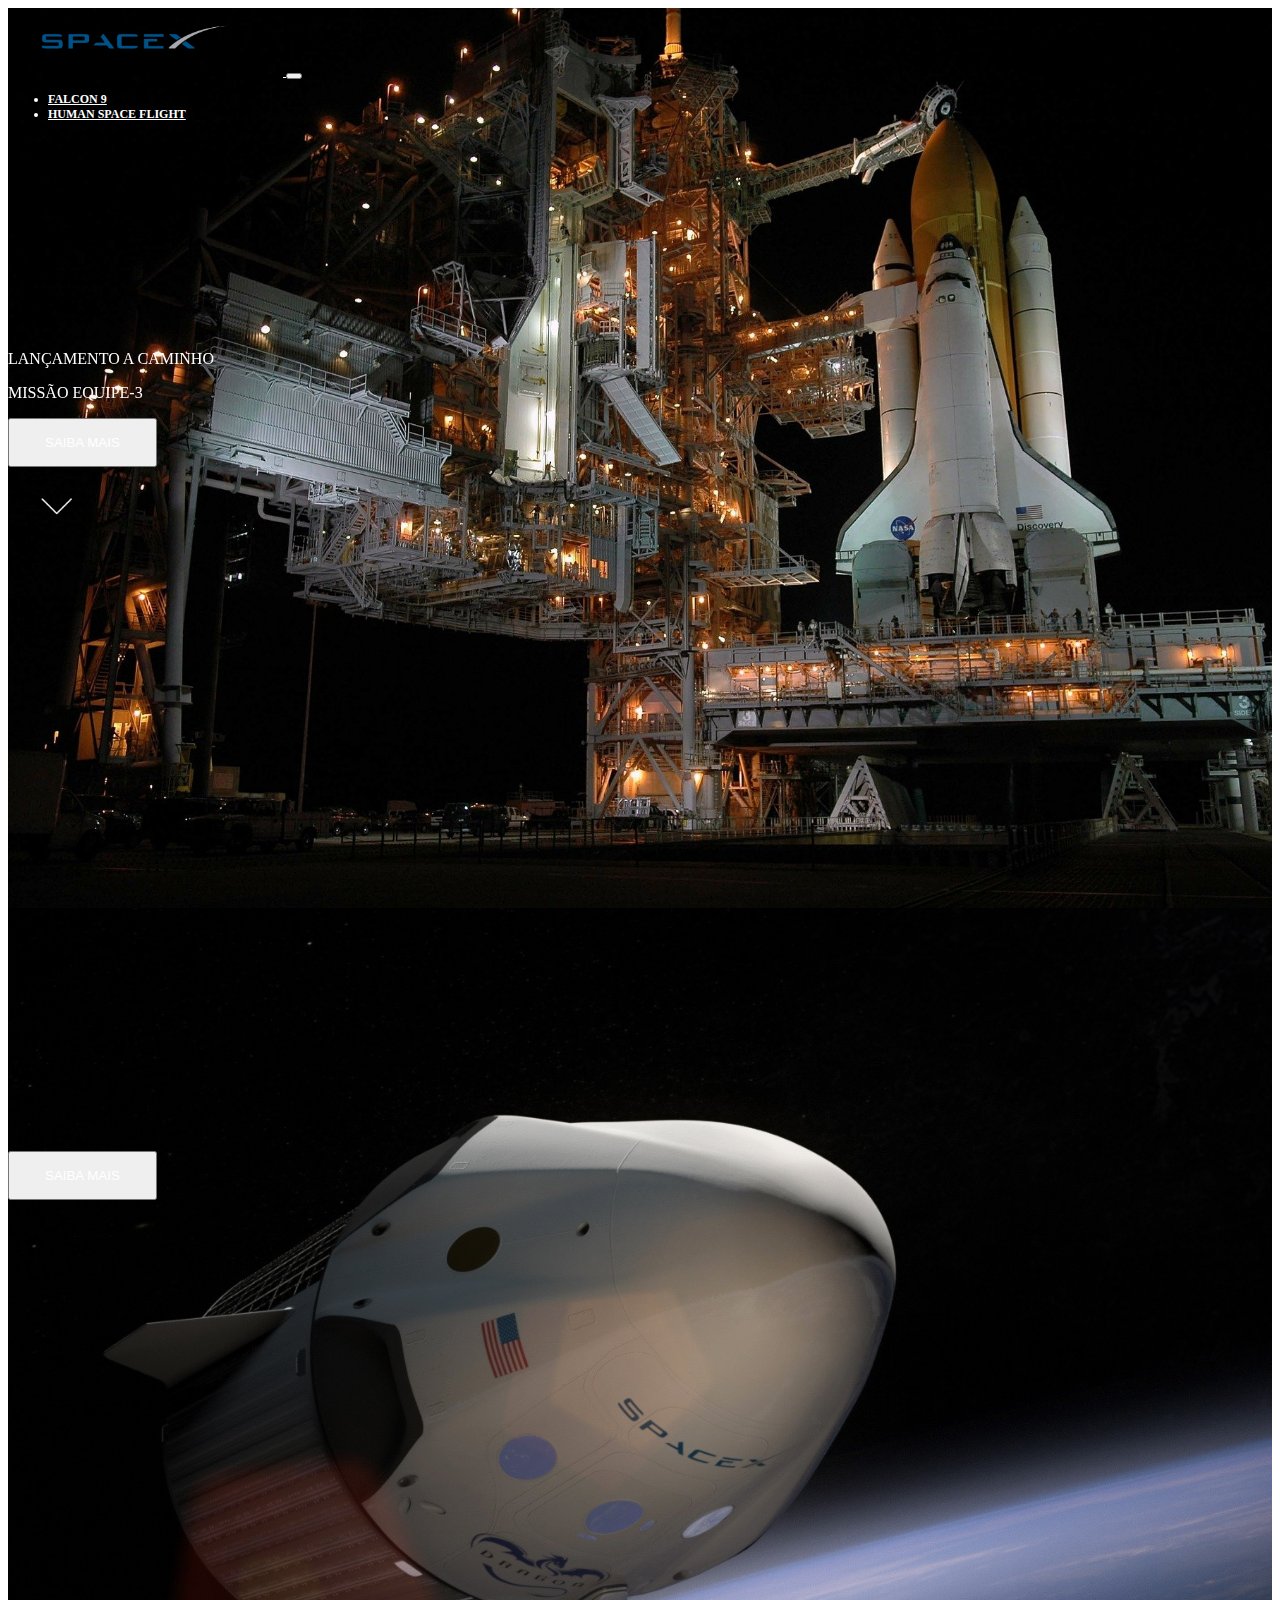
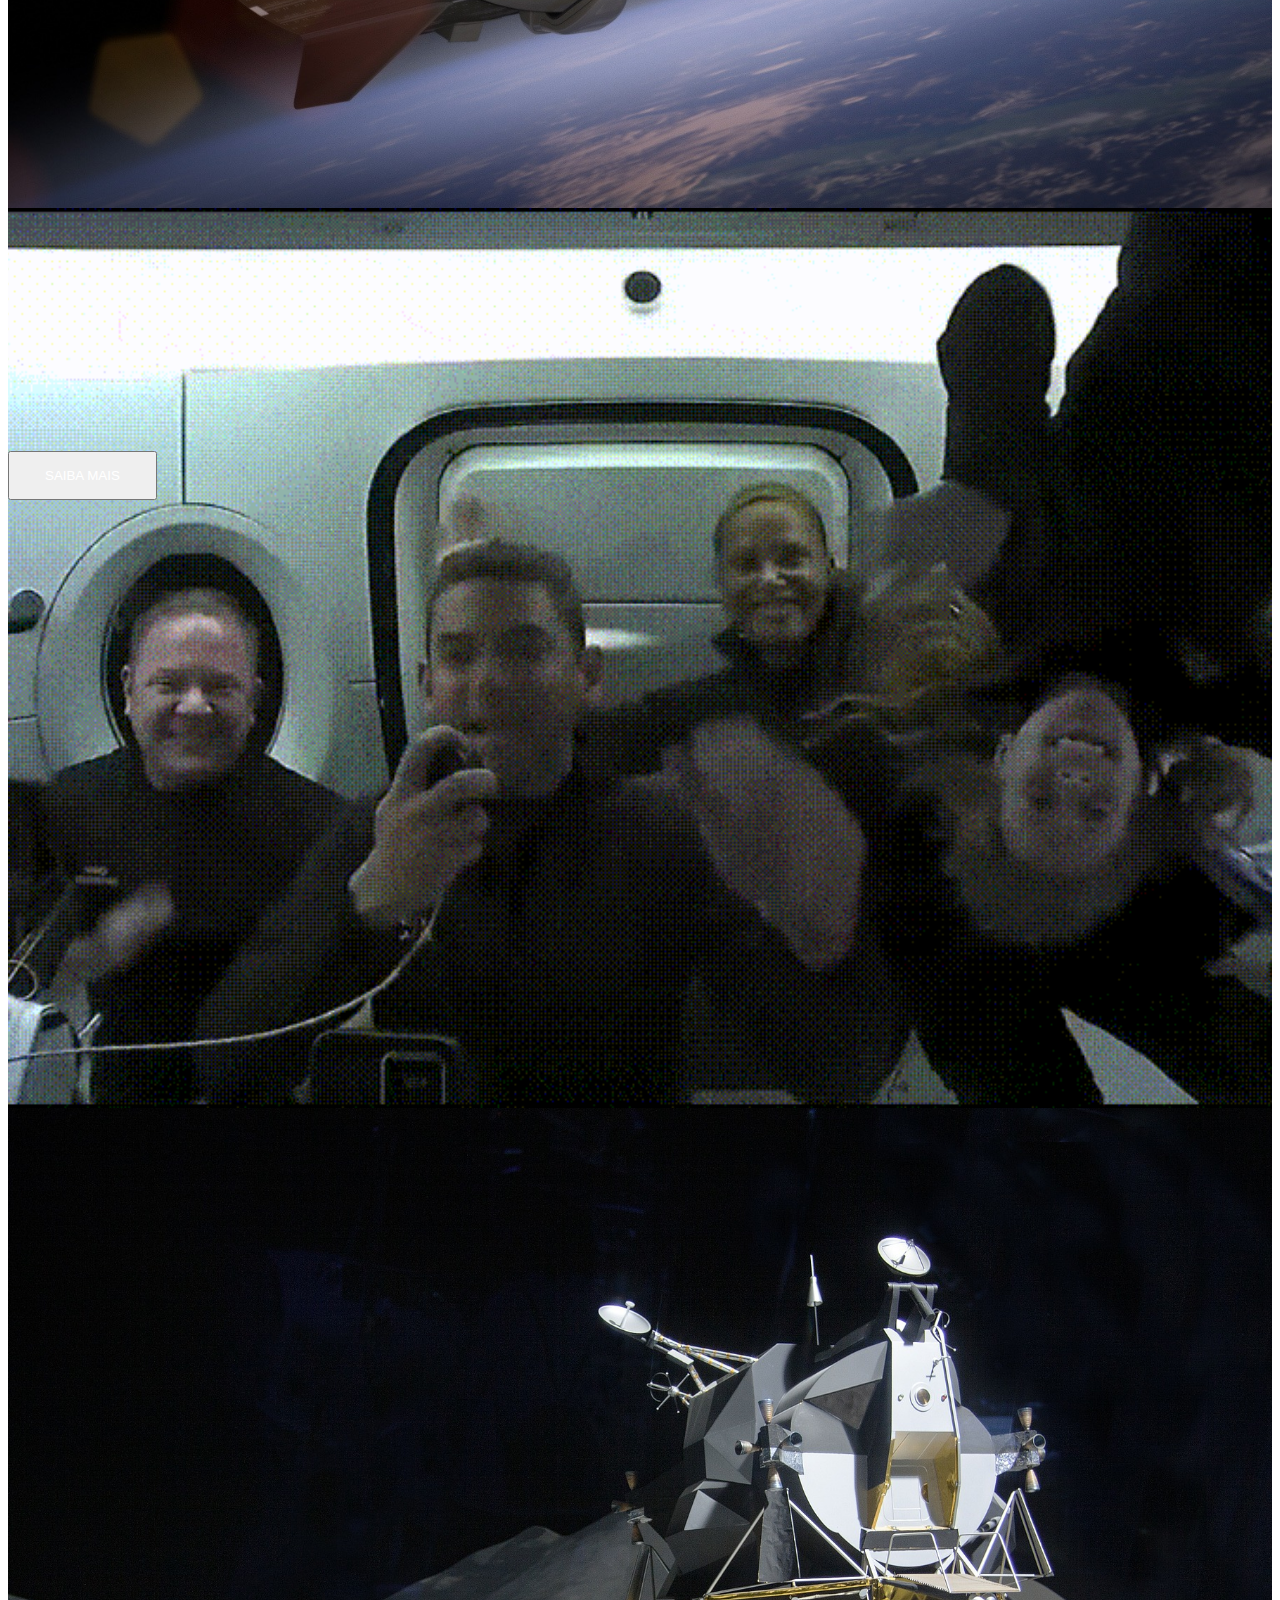
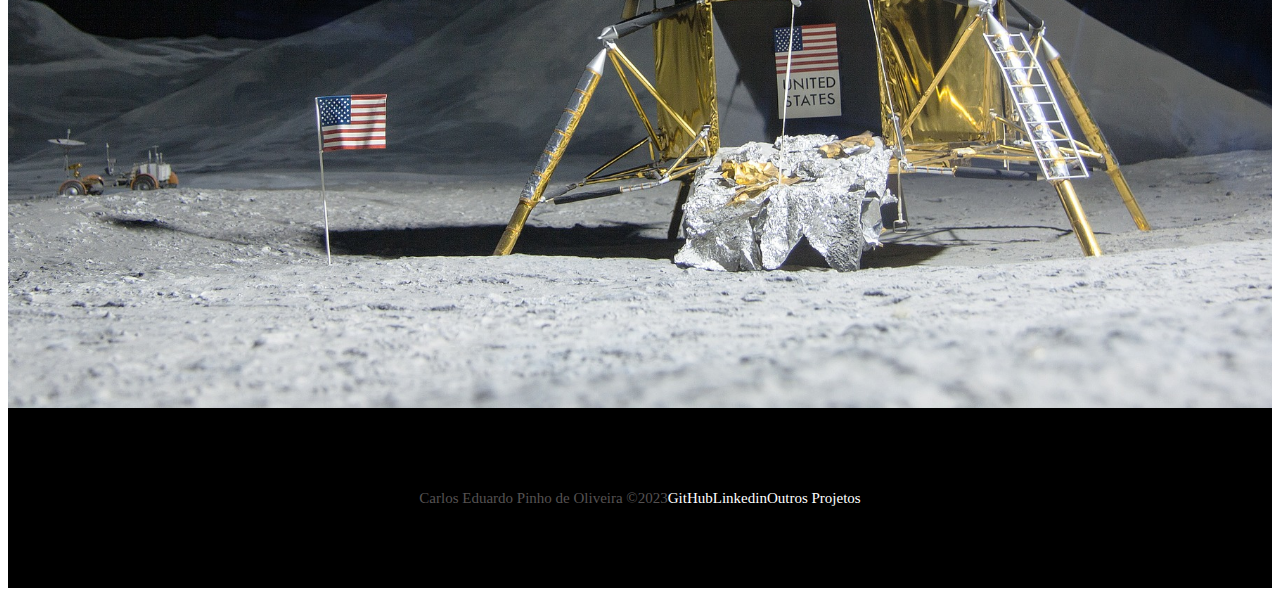
<file: index.html>
<!DOCTYPE html>
<html lang="pt-br">
  <head>
    <meta charset="UTF-8" />
    <meta http-equiv="X-UA-Compatible" content="IE=edge" />
    <meta name="viewport" content="width=device-width, initial-scale=1.0" />
    <link
      href="https://cdn.jsdelivr.net/npm/bootstrap@5.1.3/dist/css/bootstrap.min.css"
      rel="stylesheet"
      integrity="sha384-1BmE4kWBq78iYhFldvKuhfTAU6auU8tT94WrHftjDbrCEXSU1oBoqyl2QvZ6jIW3"
      crossorigin="anonymous"
    />

    <!-- Css Bootstrap -->
    <link
      href="https://cdn.jsdelivr.net/npm/bootstrap@5.1.3/dist/css/bootstrap.min.css"
      rel="stylesheet"
      integrity="sha384-1BmE4kWBq78iYhFldvKuhfTAU6auU8tT94WrHftjDbrCEXSU1oBoqyl2QvZ6jIW3"
      crossorigin="anonymous"
    />
    <!-- Lib Text Css -->
    <link rel="stylesheet" href="https://unpkg.com/aos@next/dist/aos.css" />
    <!-- Favicon -->
    <link
      rel="shortcut icon"
      href="./images/favicon.png"
      type="image/x-icon"
    />
    <!-- Link Css -->
    <link rel="stylesheet" href="./css/style.css" />

    <title>SpaceX - Home</title>
  </head>
  <body>
    <div class="container-fluid container00 container01">
      <div class="container">
        <header class="header">
          <nav class="navbar navbar-expand-lg navbar-dark bg-transparent pt-4">
            <div class="container-fluid">
              <a href="/index.html">
                <img
                  src="./images/5842a770a6515b1e0ad75afe.png"
                  alt="LogoOBX"
                  class="LogoPc img-fluid"
                />
              </a>
              <button class="navbar-toggler" type="button" data-bs-toggle="collapse" data-bs-target="#navbarNav" aria-controls="navbarNav" aria-expanded="false" aria-label="Toggle navigation">
                <span class="navbar-toggler-icon"></span>
              </button>
              <div class="collapse navbar-collapse" id="navbarNav">
                <ul class="navbar-nav">
                  <li class="nav-item">
                    <a class="nav-link active" aria-current="page" href="/falcon9.html" id="navItem">FALCON 9</a>
                  </li>
                  <li class="nav-item">
                    <a class="nav-link active" aria-current="page" href="/HumanSpace.html" id="navItem">HUMAN SPACE FLIGHT</a>
                  </li>
            </div>
          </nav>
        </header>
      </div>
      <div class="container titlePadding">
        <p class="h5" id="LaunchComing" data-aos="fade-right" data-aos-duration="1700">LANÇAMENTO A CAMINHO</p>
        <p class="h1" data-aos="fade-right" data-aos-duration="1500">MISSÃO EQUIPE-3</p>

        <button type="button" class="btn btn-outline-light mt-5" id="button">SAIBA MAIS</button>
        <div class="container text-center">
          <img src="./images/home/arrowDown.gif" alt="arrowDown" class="arrowDown">
        </div>
      </div>
    </div>

    <div class="conatiner-fluid container00 container02">
      <div class="container titlePadding">
        <p class="h5" id="lauchComing" data-aos="fade-right" data-aos-duration="1700" >MISSÃO CONCLUÍDA</p>
<p class="h1 shortTitle" data-aos="fade-right" data-aos-duration="1700">MISSÃO EQUIPE-2 RETORNOU PARA A TERRA</p>
<button type="button" class="btn btn-outline-light mt-5" id="button">SAIBA MAIS</button>
      </div>
    </div>

    <div class="conatiner-fluid container00 container03">
      <div class="container titlePadding">
        <p class="h5" id="lauchComing" data-aos="fade-right" data-aos-duration="1700">MISSÃO CONCLUÍDA</p>
<p class="h1 shortTitle" data-aos="fade-down-right" data-aos-duration="1700">DRAGON RETORNOU PARA A TERRA</p>
<button type="button" class="btn btn-outline-light mt-5" id="button">SAIBA MAIS</button>
      </div>
    </div>

    <div class="container-fluid container00 container04">
      <div class="container titlePadding" data-aos="fade-right" data-aos-duration="1700">
         <p class="h1 mediumTitle" data-aos="fade-right" data-aos-duration="1500">STARSHIP POUSA ASTRONAUTAS DA NASA NA LUA</p>
         <button type="button" class="btn btn-outline-light mt-5" id="button">SAIBA MAIS</button>
     </div>
 </div>

 <footer class="container-fluid footer">
  <span class="me-4 copyOBC">
    Carlos Eduardo Pinho de Oliveira &copy;2023</span>
    <a href="#" target="_blank" class="me-4">GitHub</a>
    <a href="#" target="_blank" class="me-4">Linkedin</a>
    <a href="#" target="_blank">Outros Projetos</a>
 </footer>

    <!-- Script Bootstrap -->
    <script
      src="https://cdn.jsdelivr.net/npm/bootstrap@5.1.3/dist/js/bootstrap.bundle.min.js"
      integrity="sha384-ka7Sk0Gln4gmtz2MlQnikT1wXgYsOg+OMhuP+IlRH9sENBO0LRn5q+8nbTov4+1p"
      crossorigin="anonymous"
    ></script>
    <!-- Lib text Script -->
    <script src="https://unpkg.com/aos@next/dist/aos.js"></script>
    <script>
      AOS.init();
    </script>
  </body>
</html>
</file>
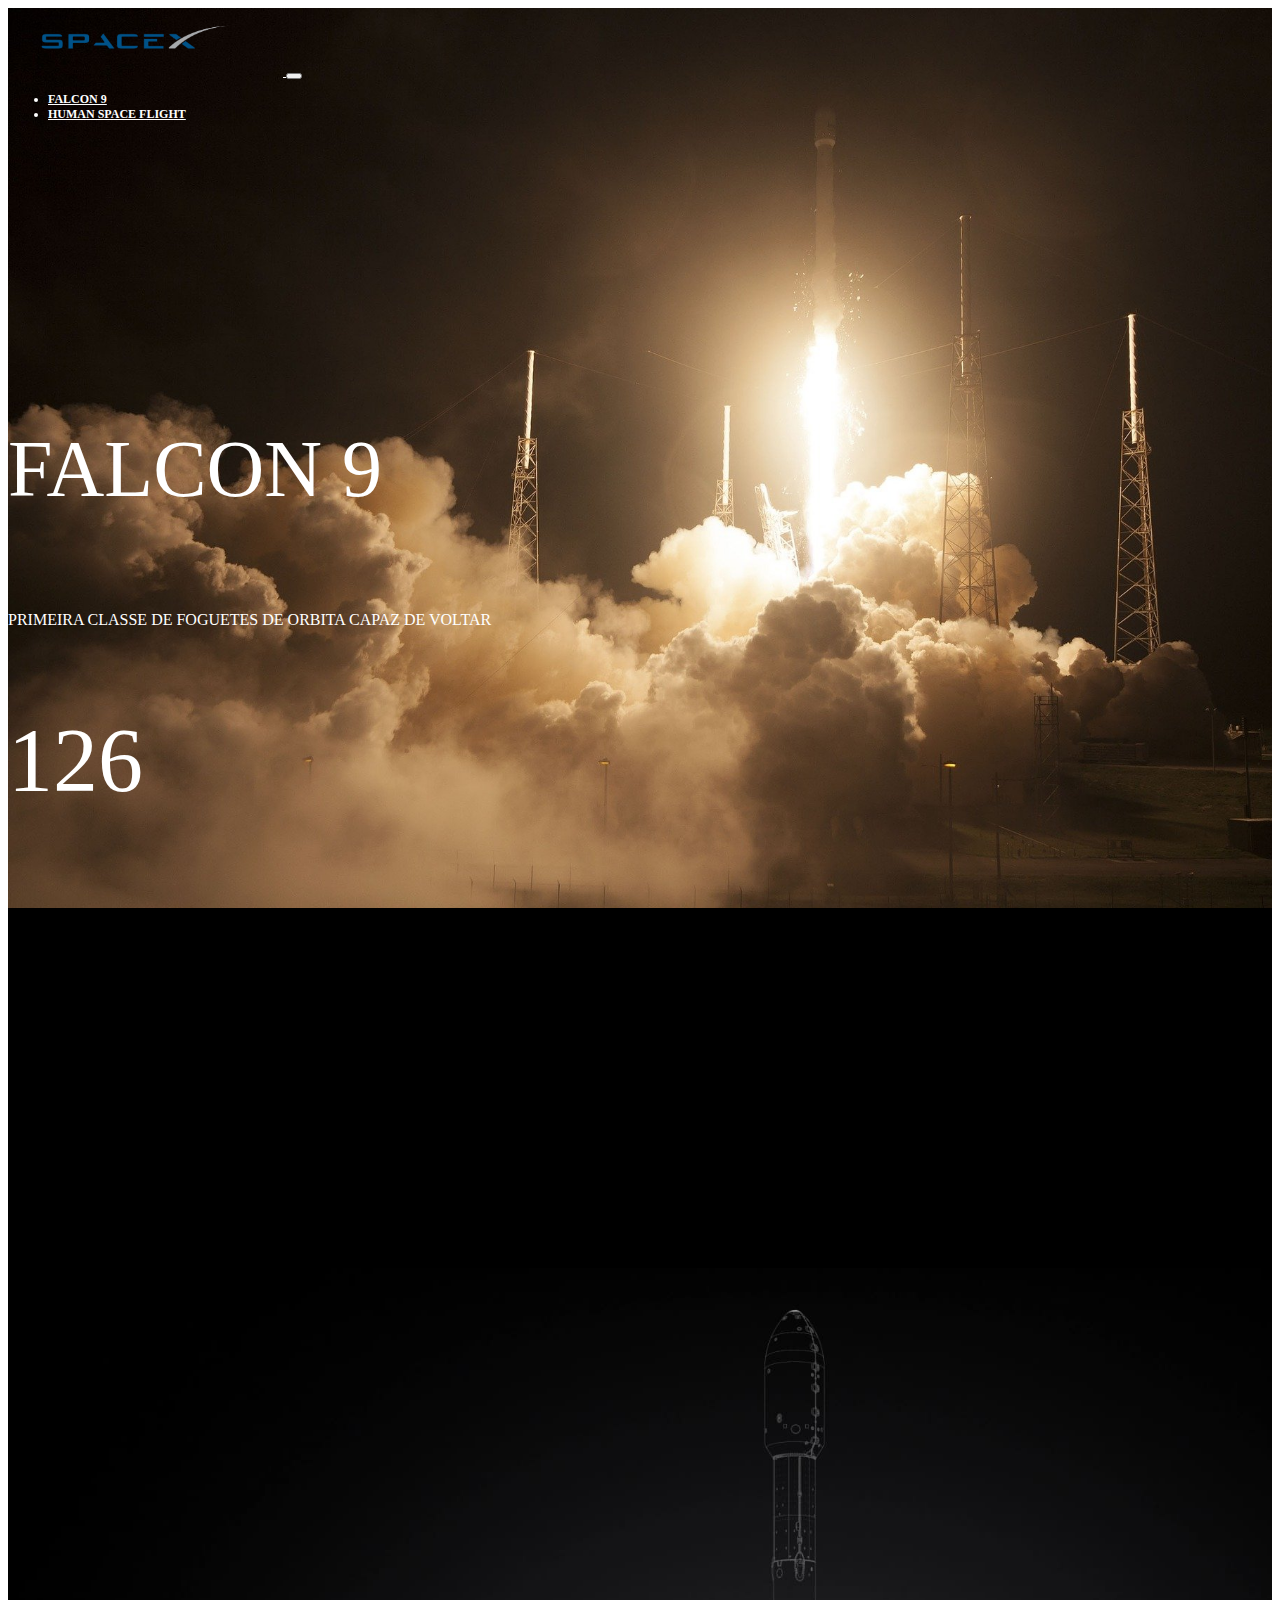
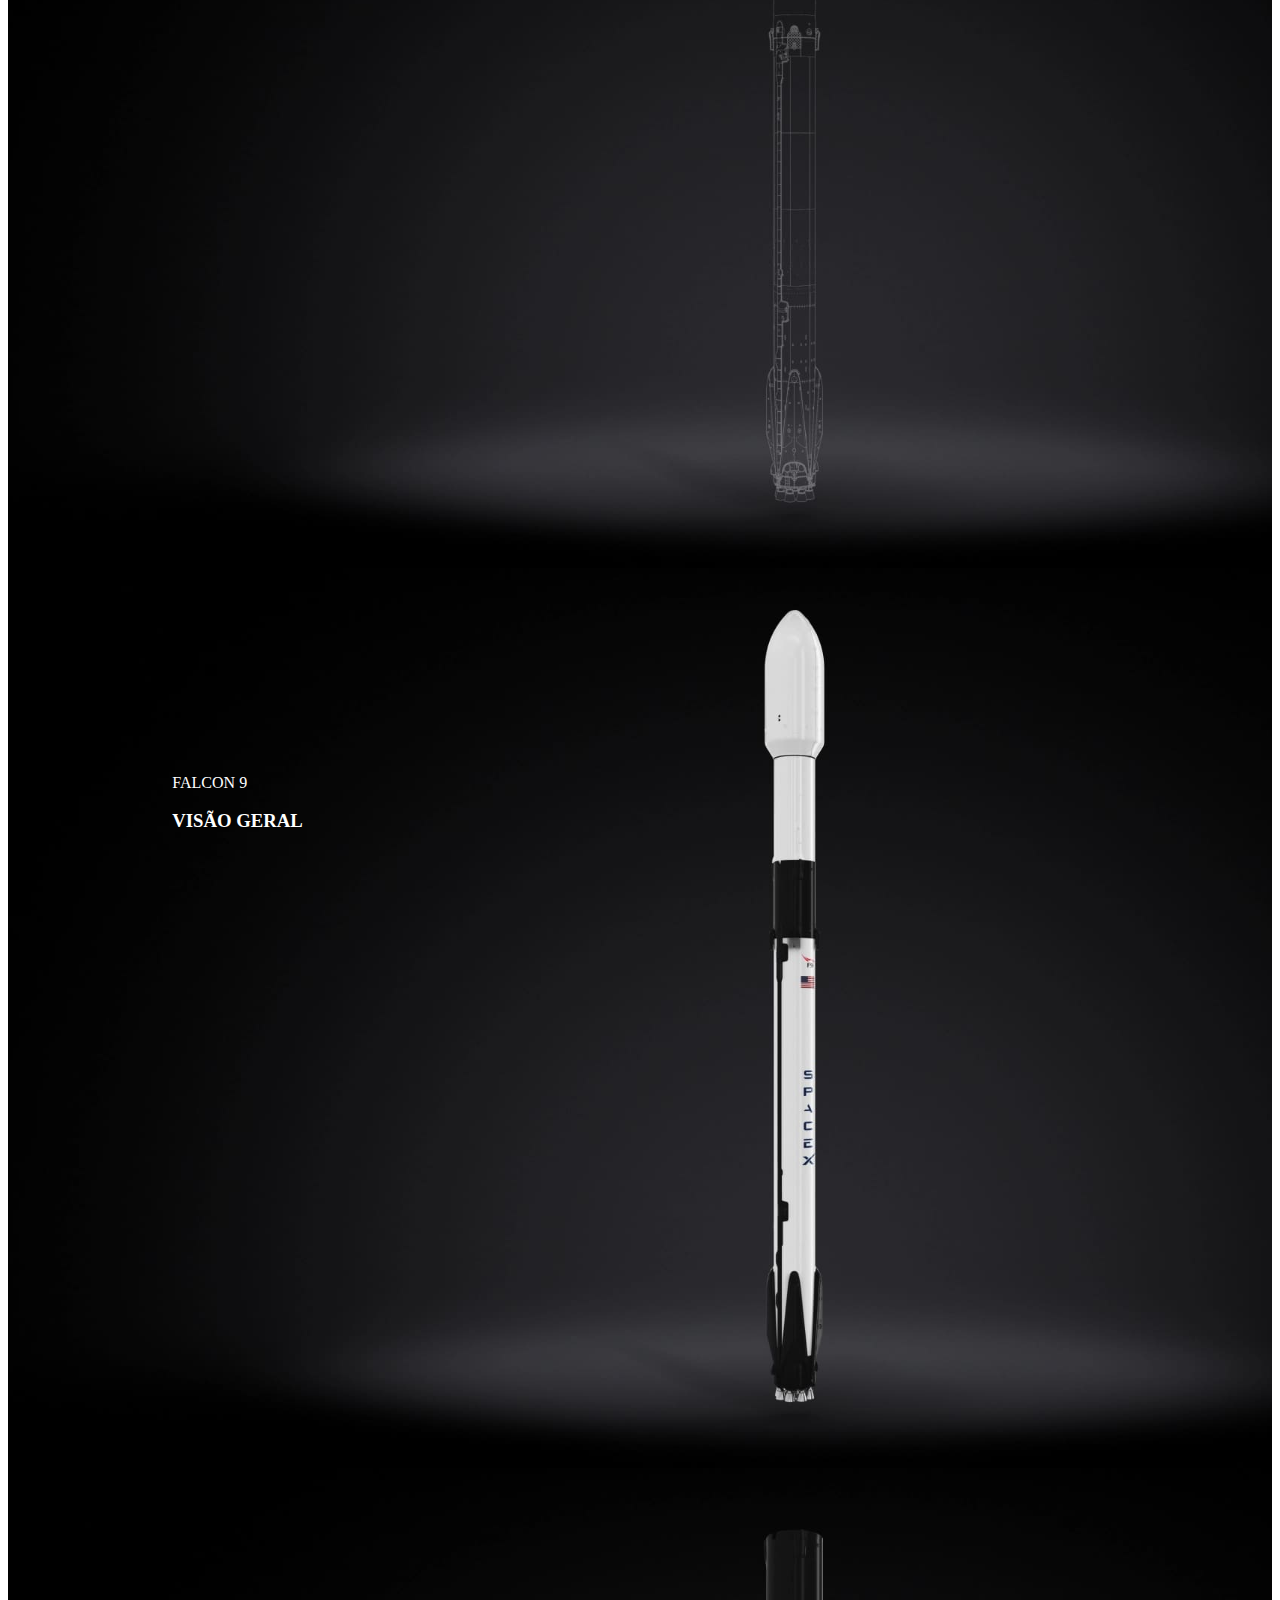
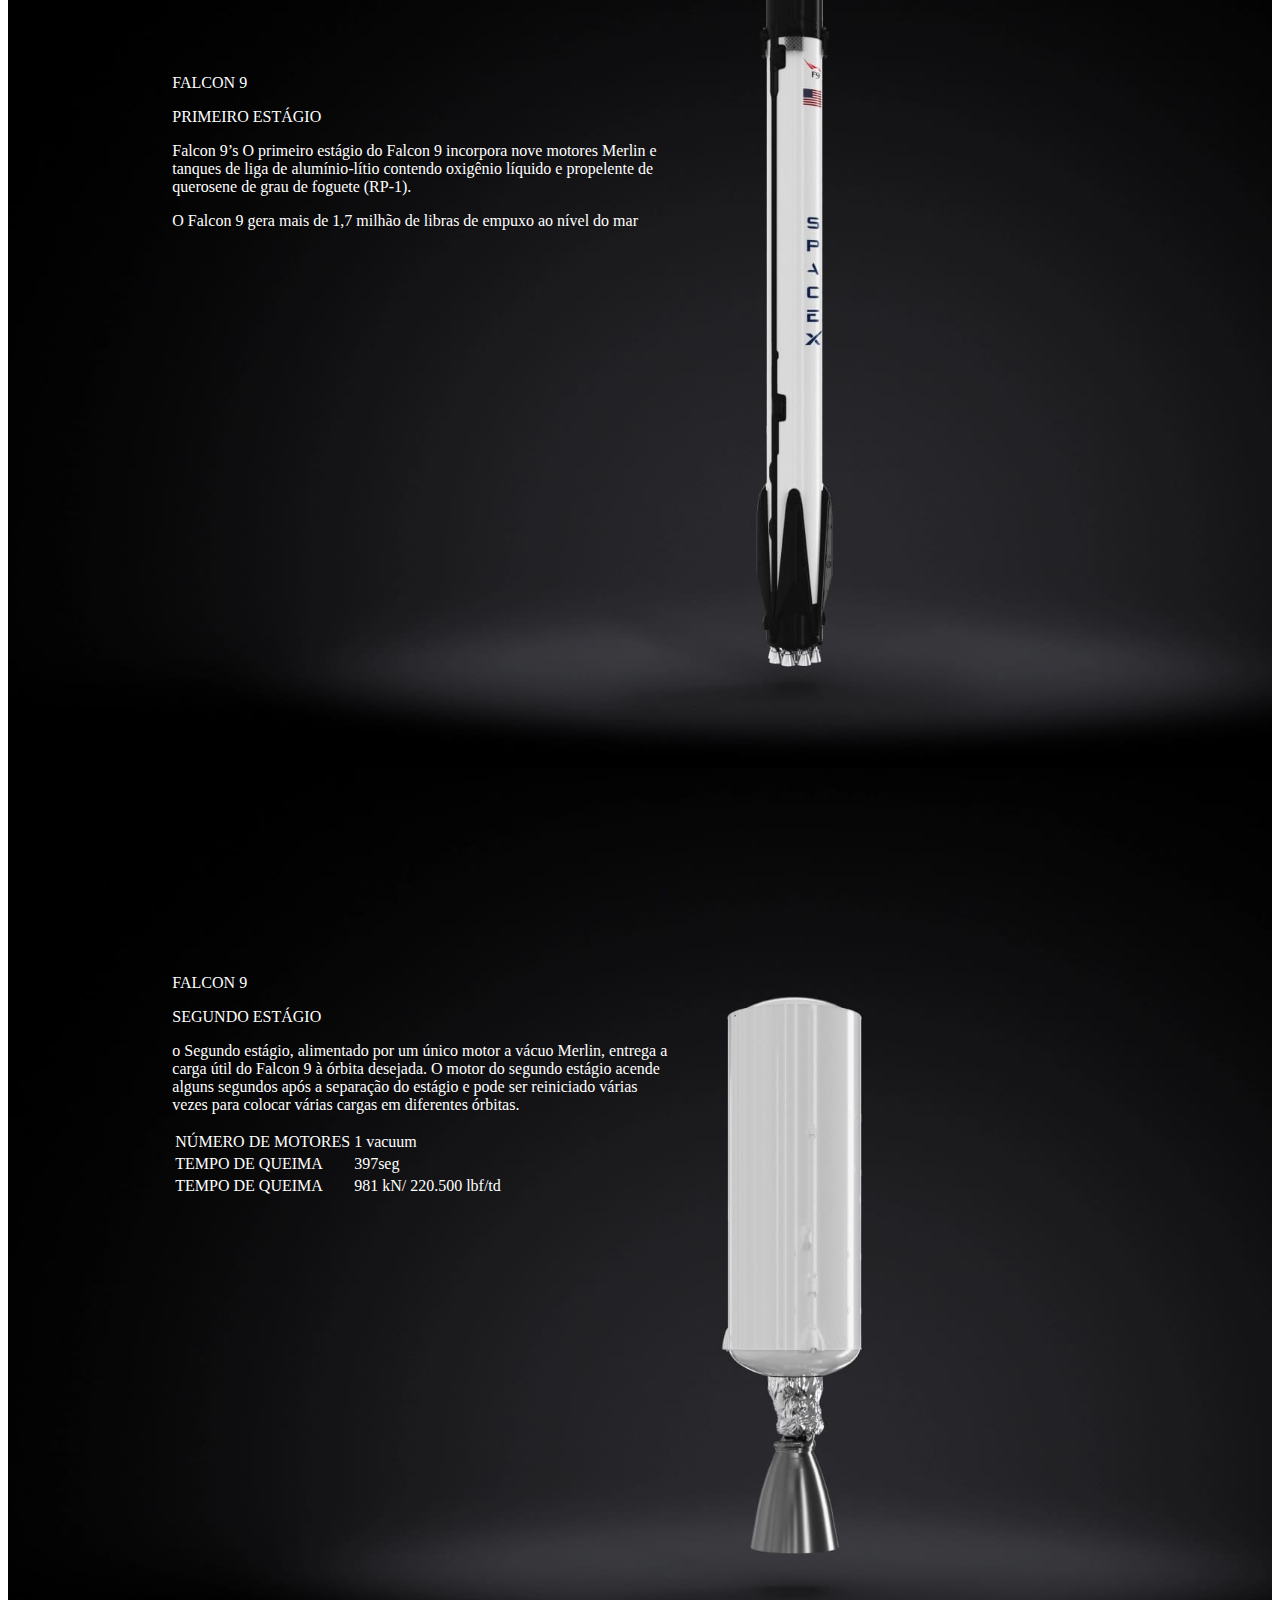
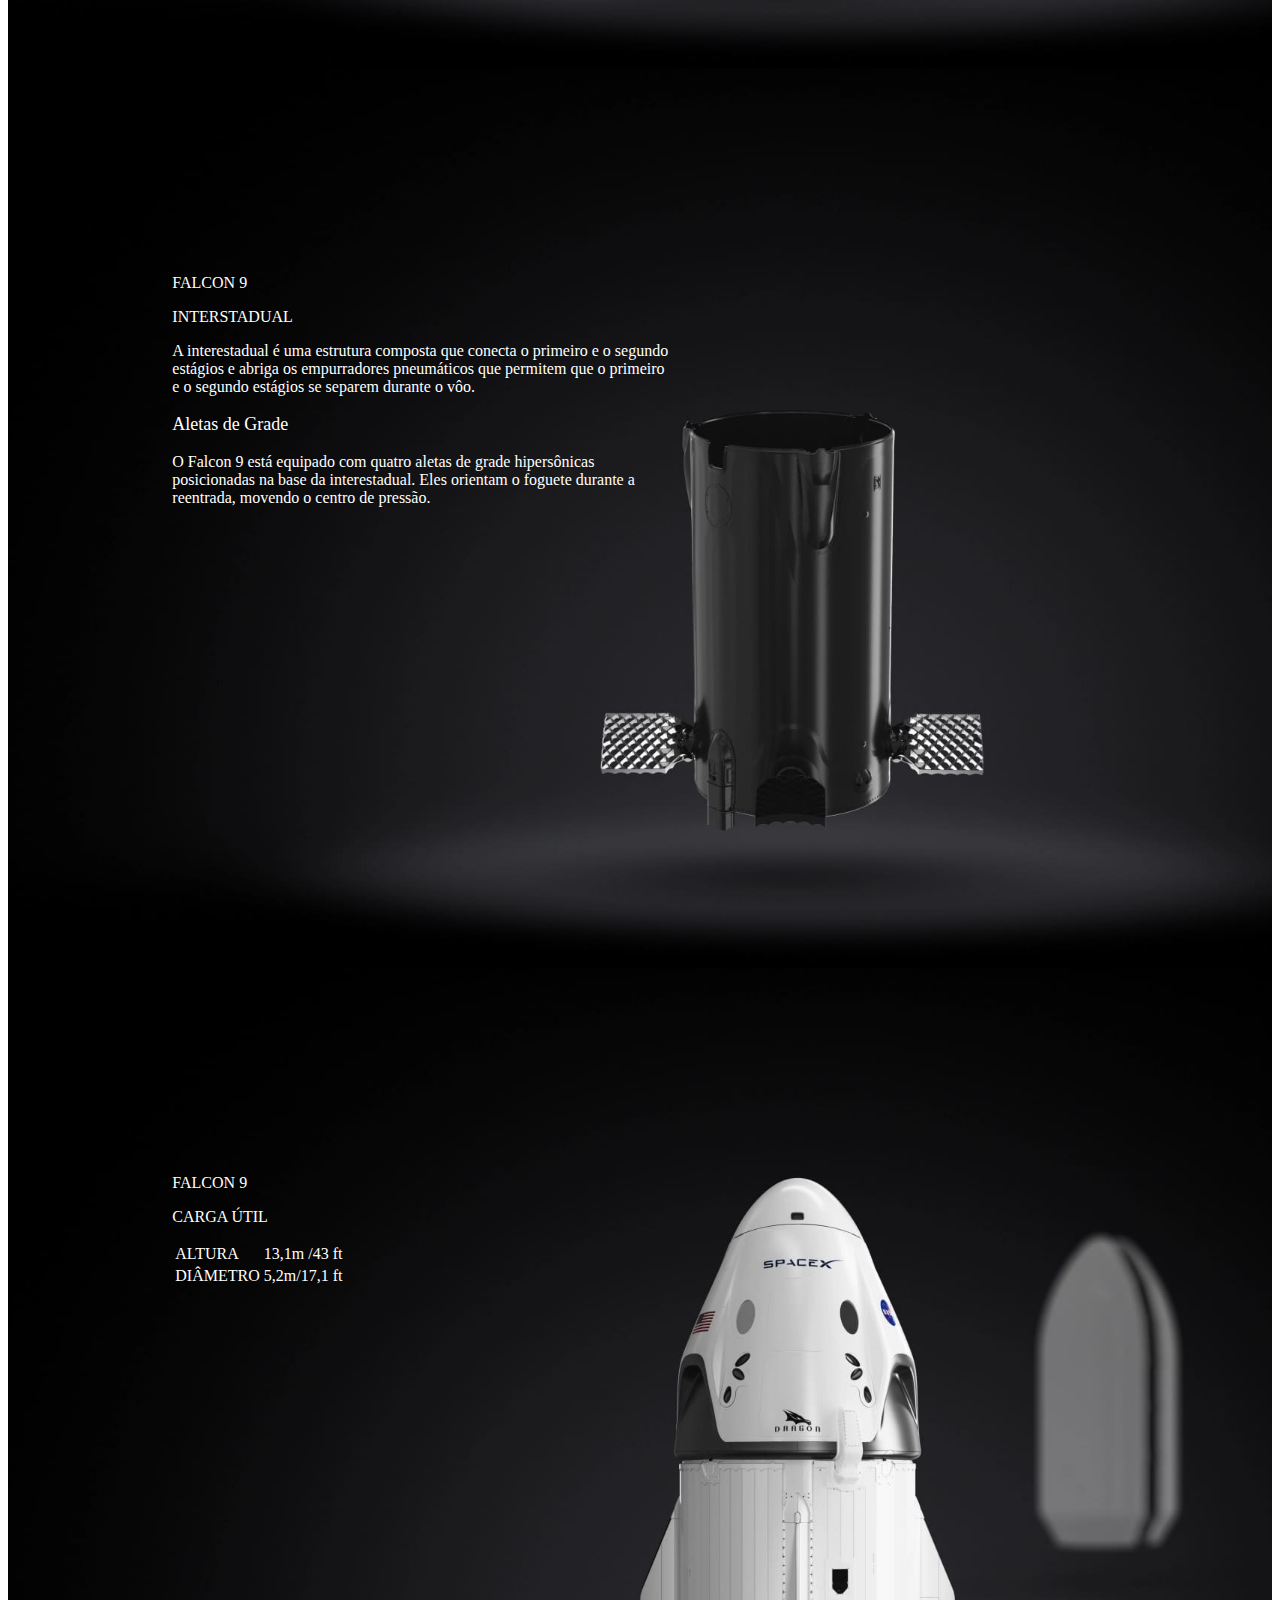
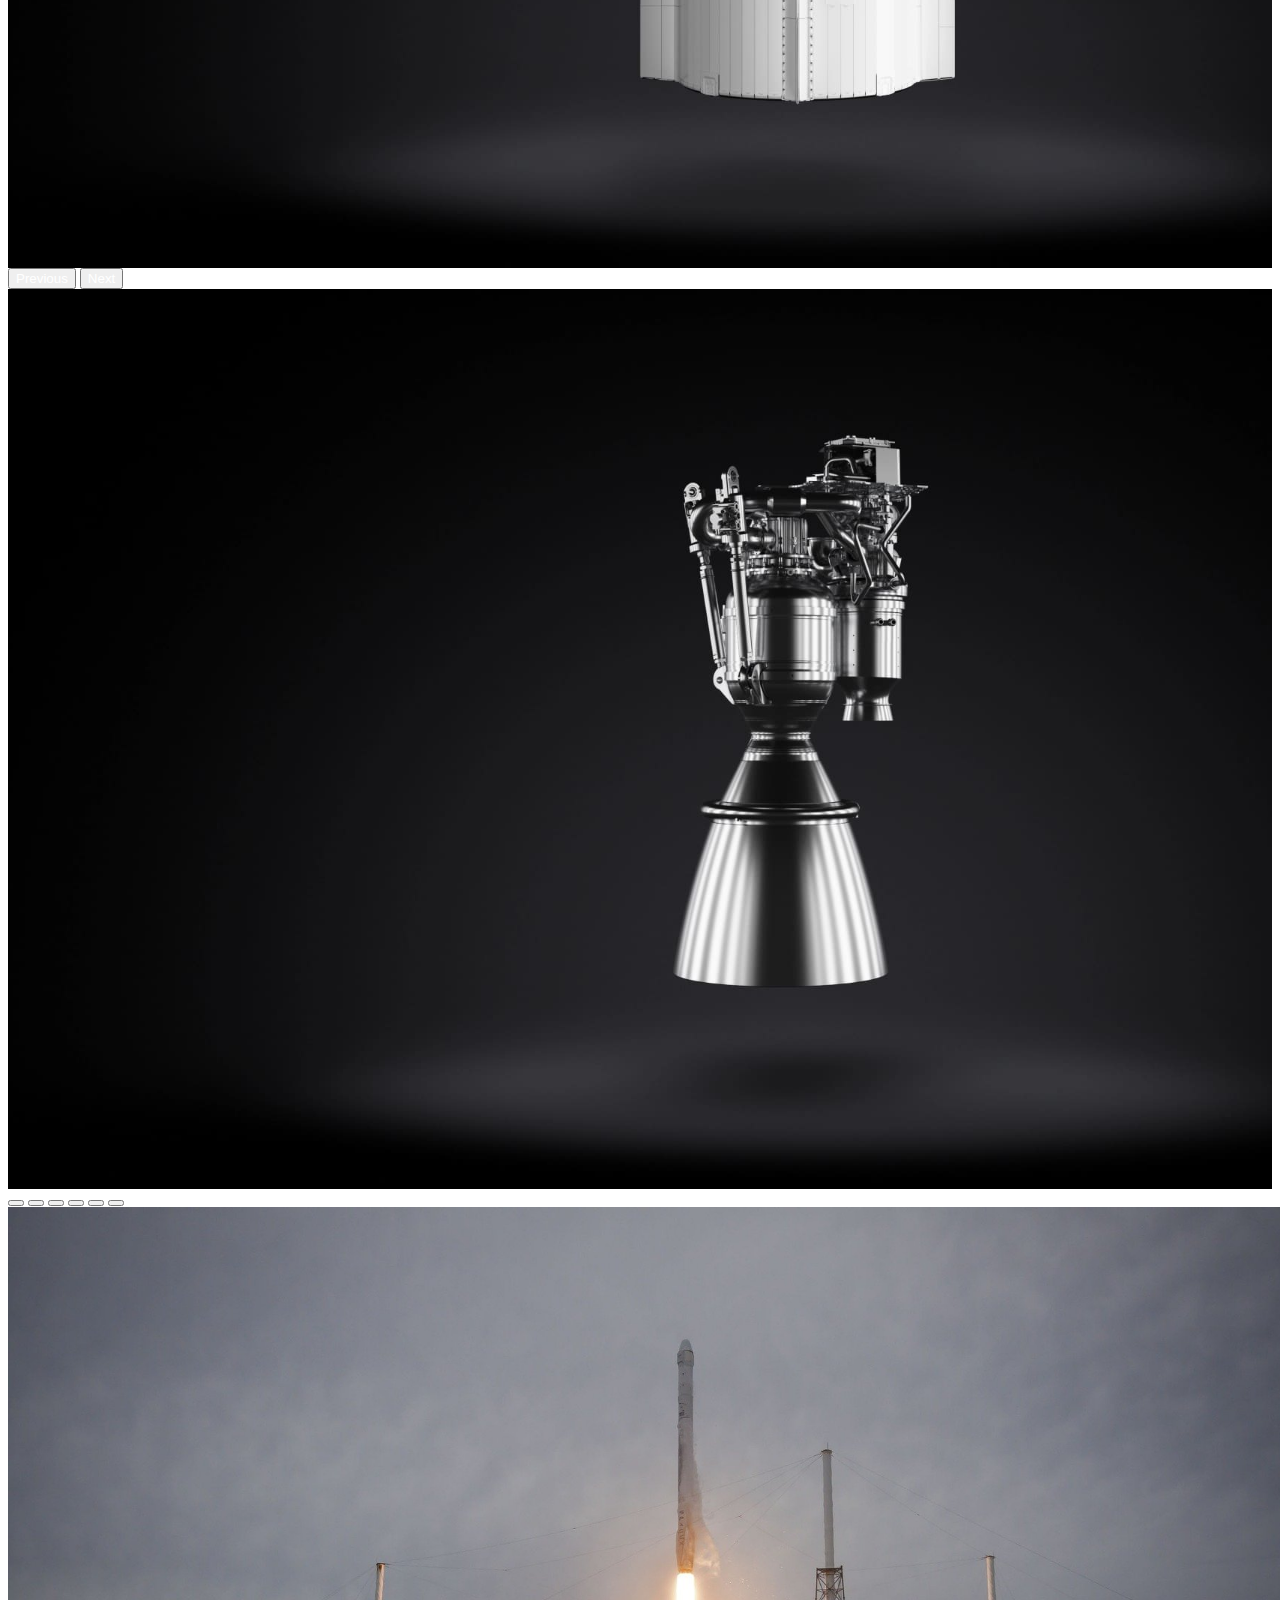
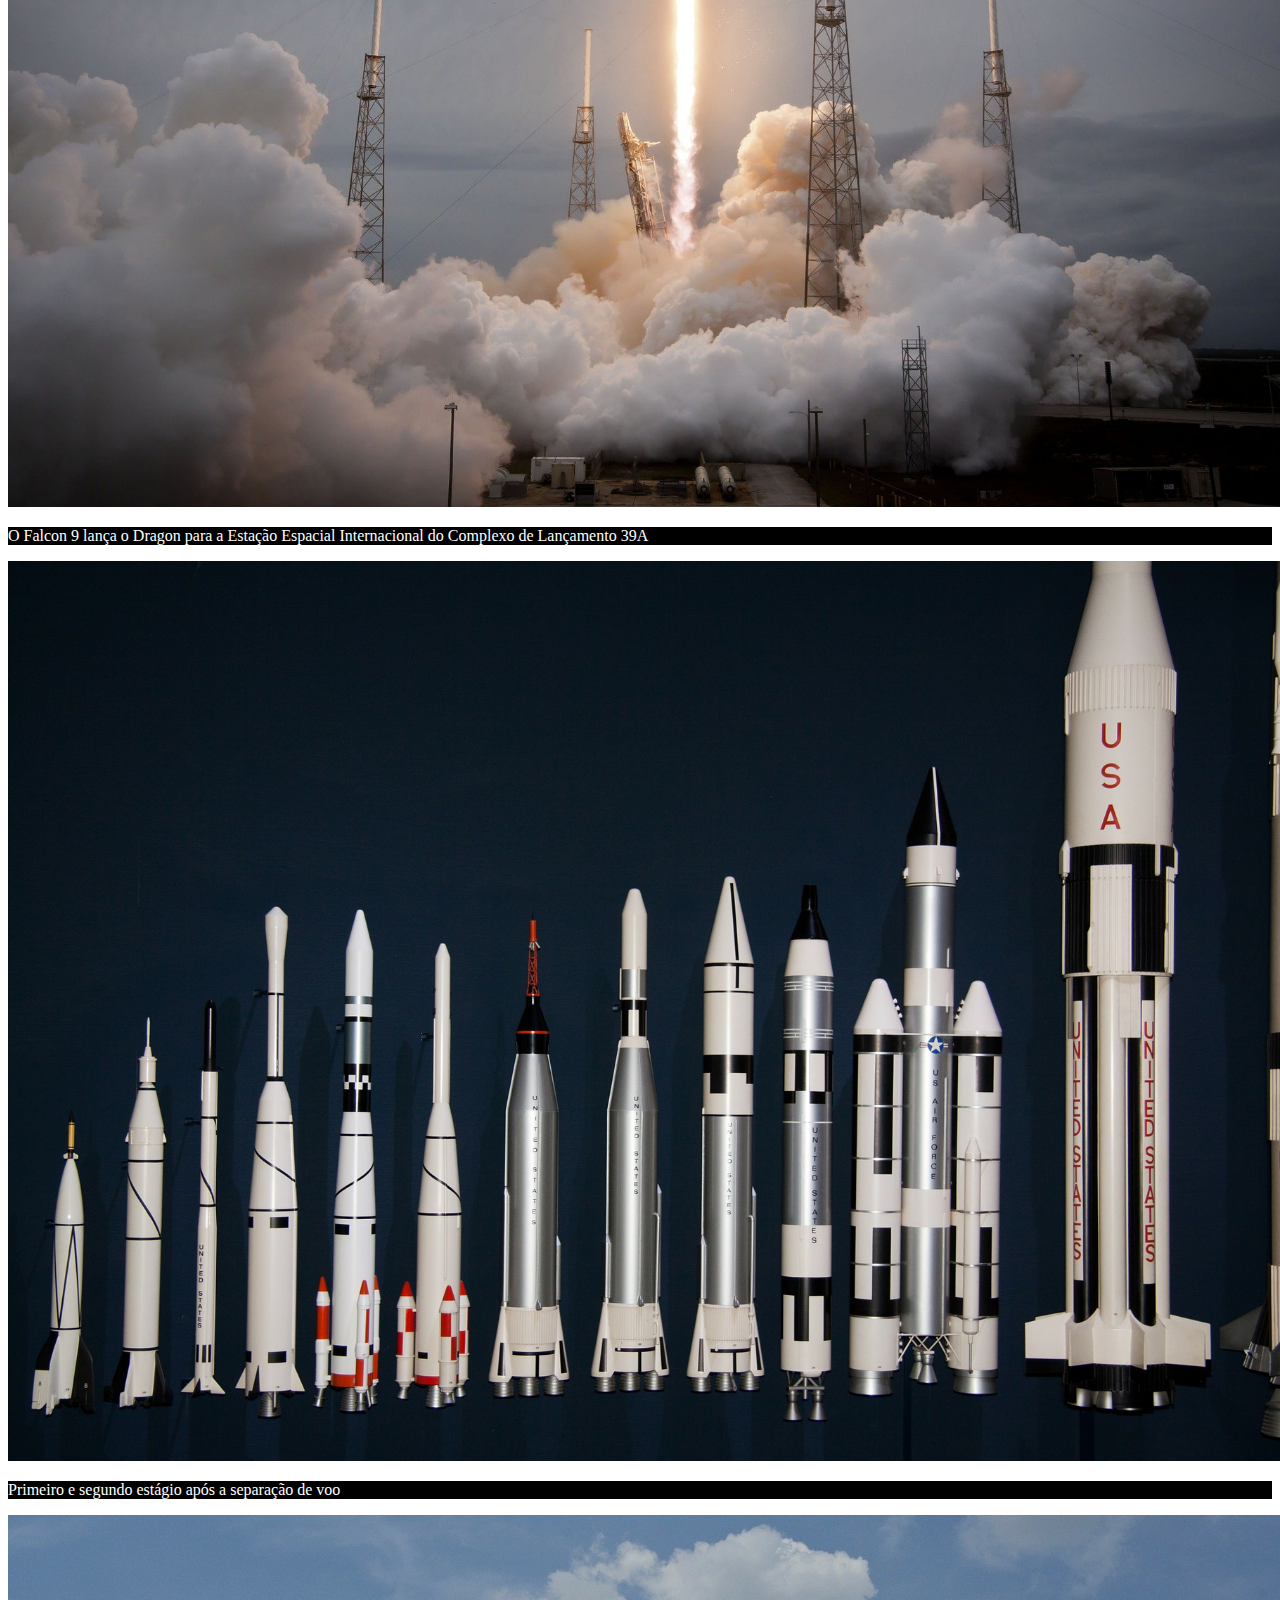
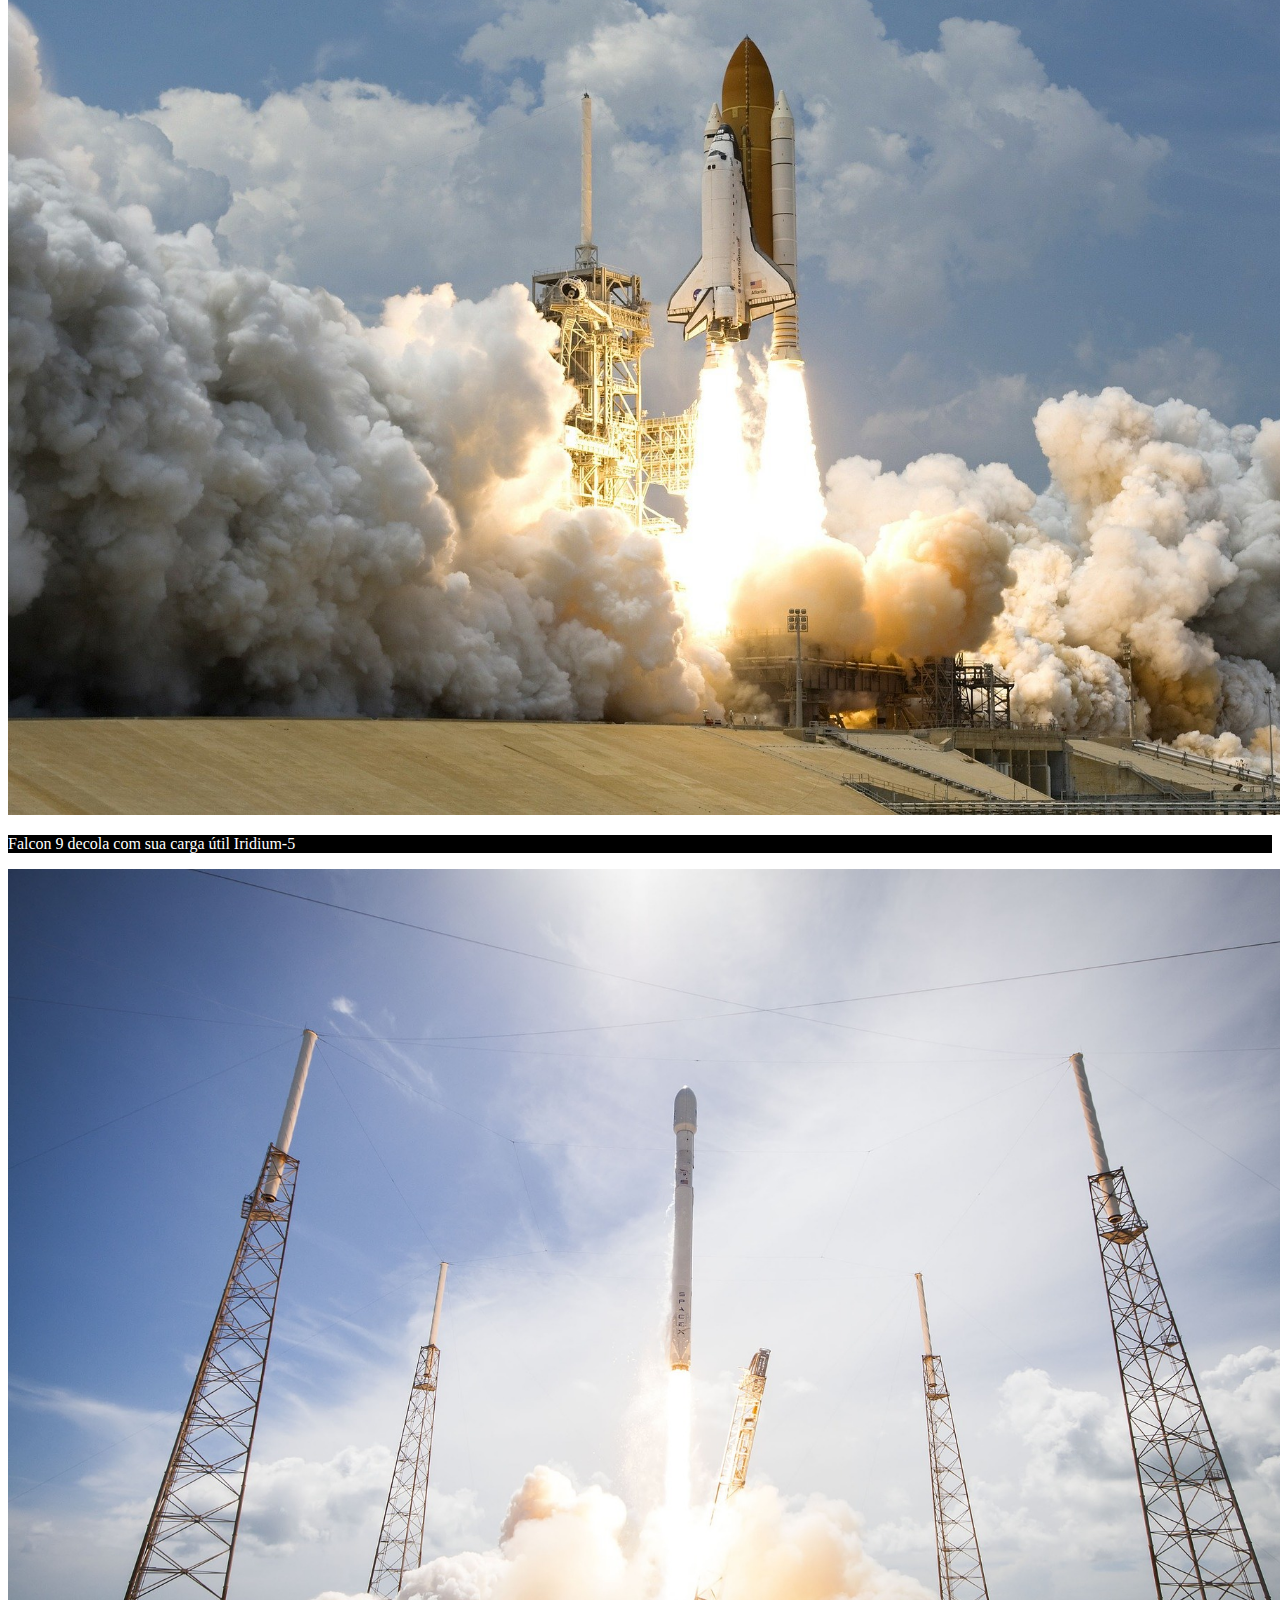
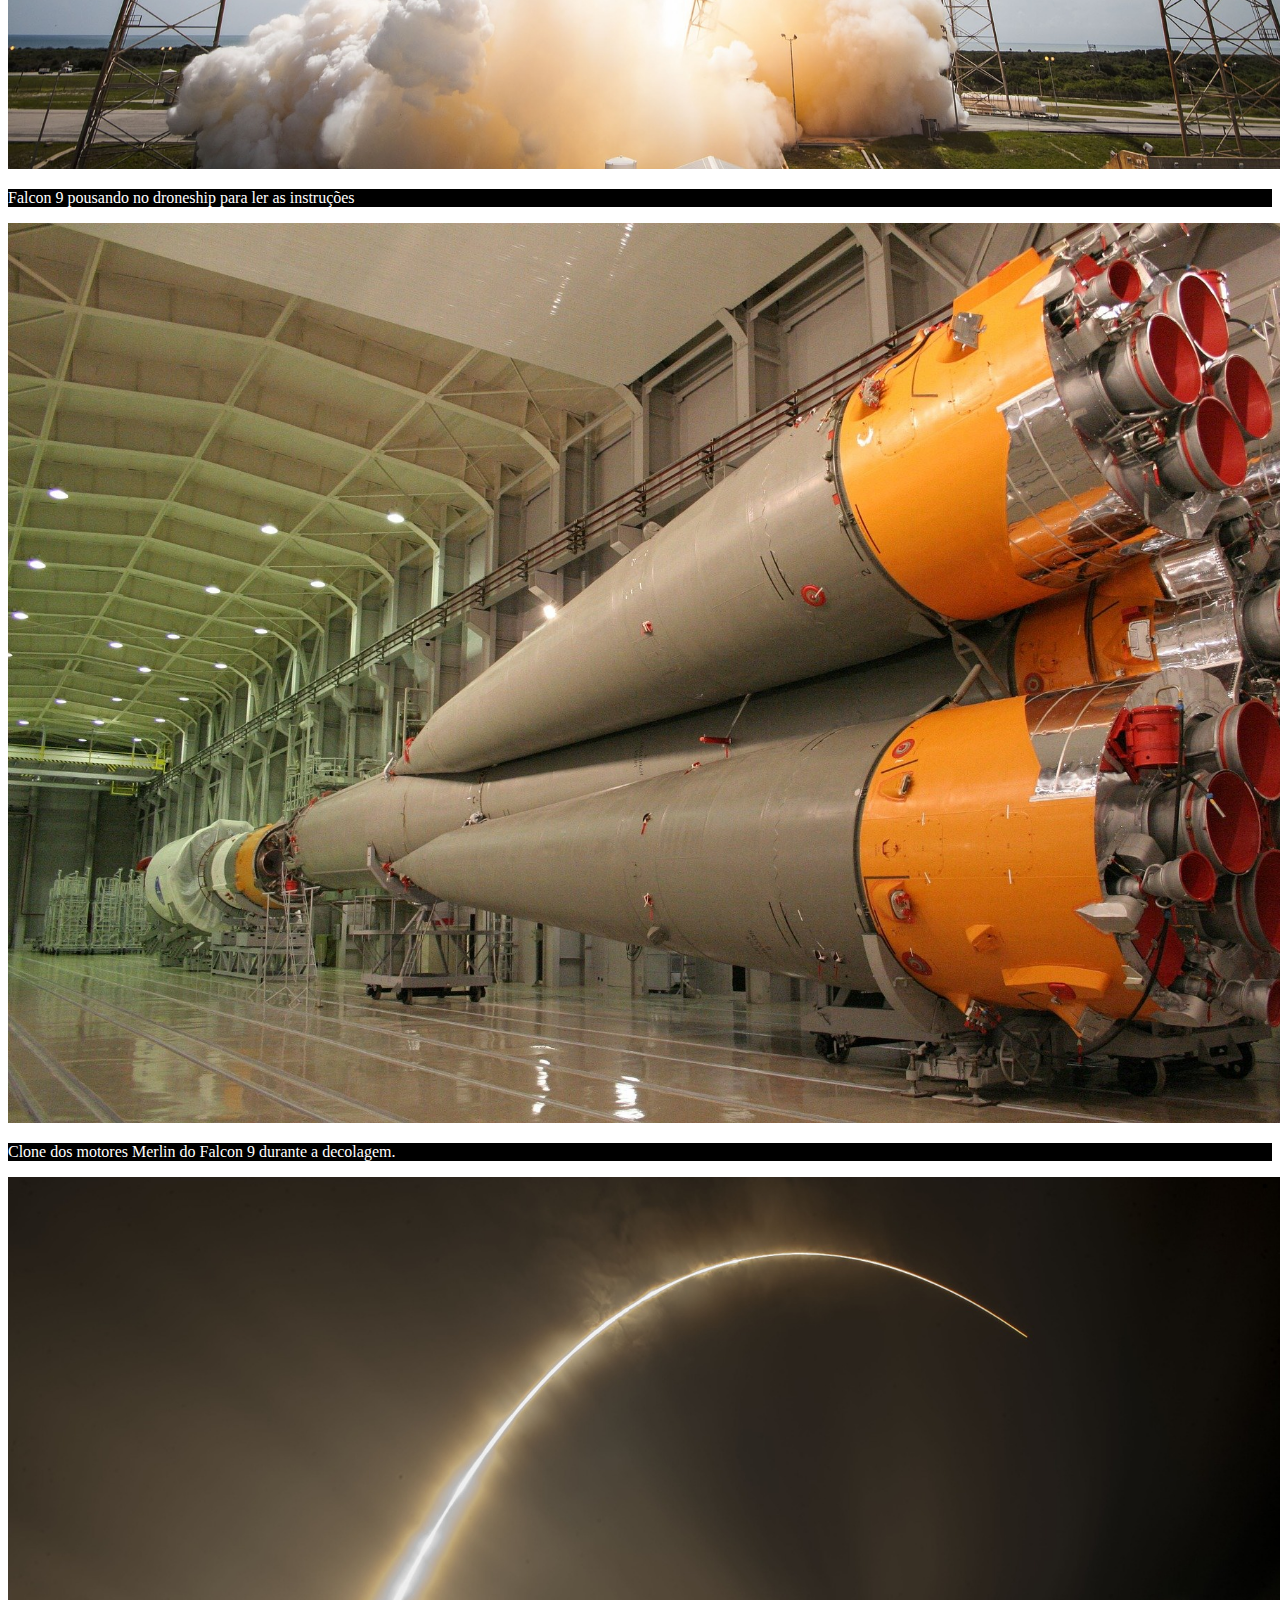
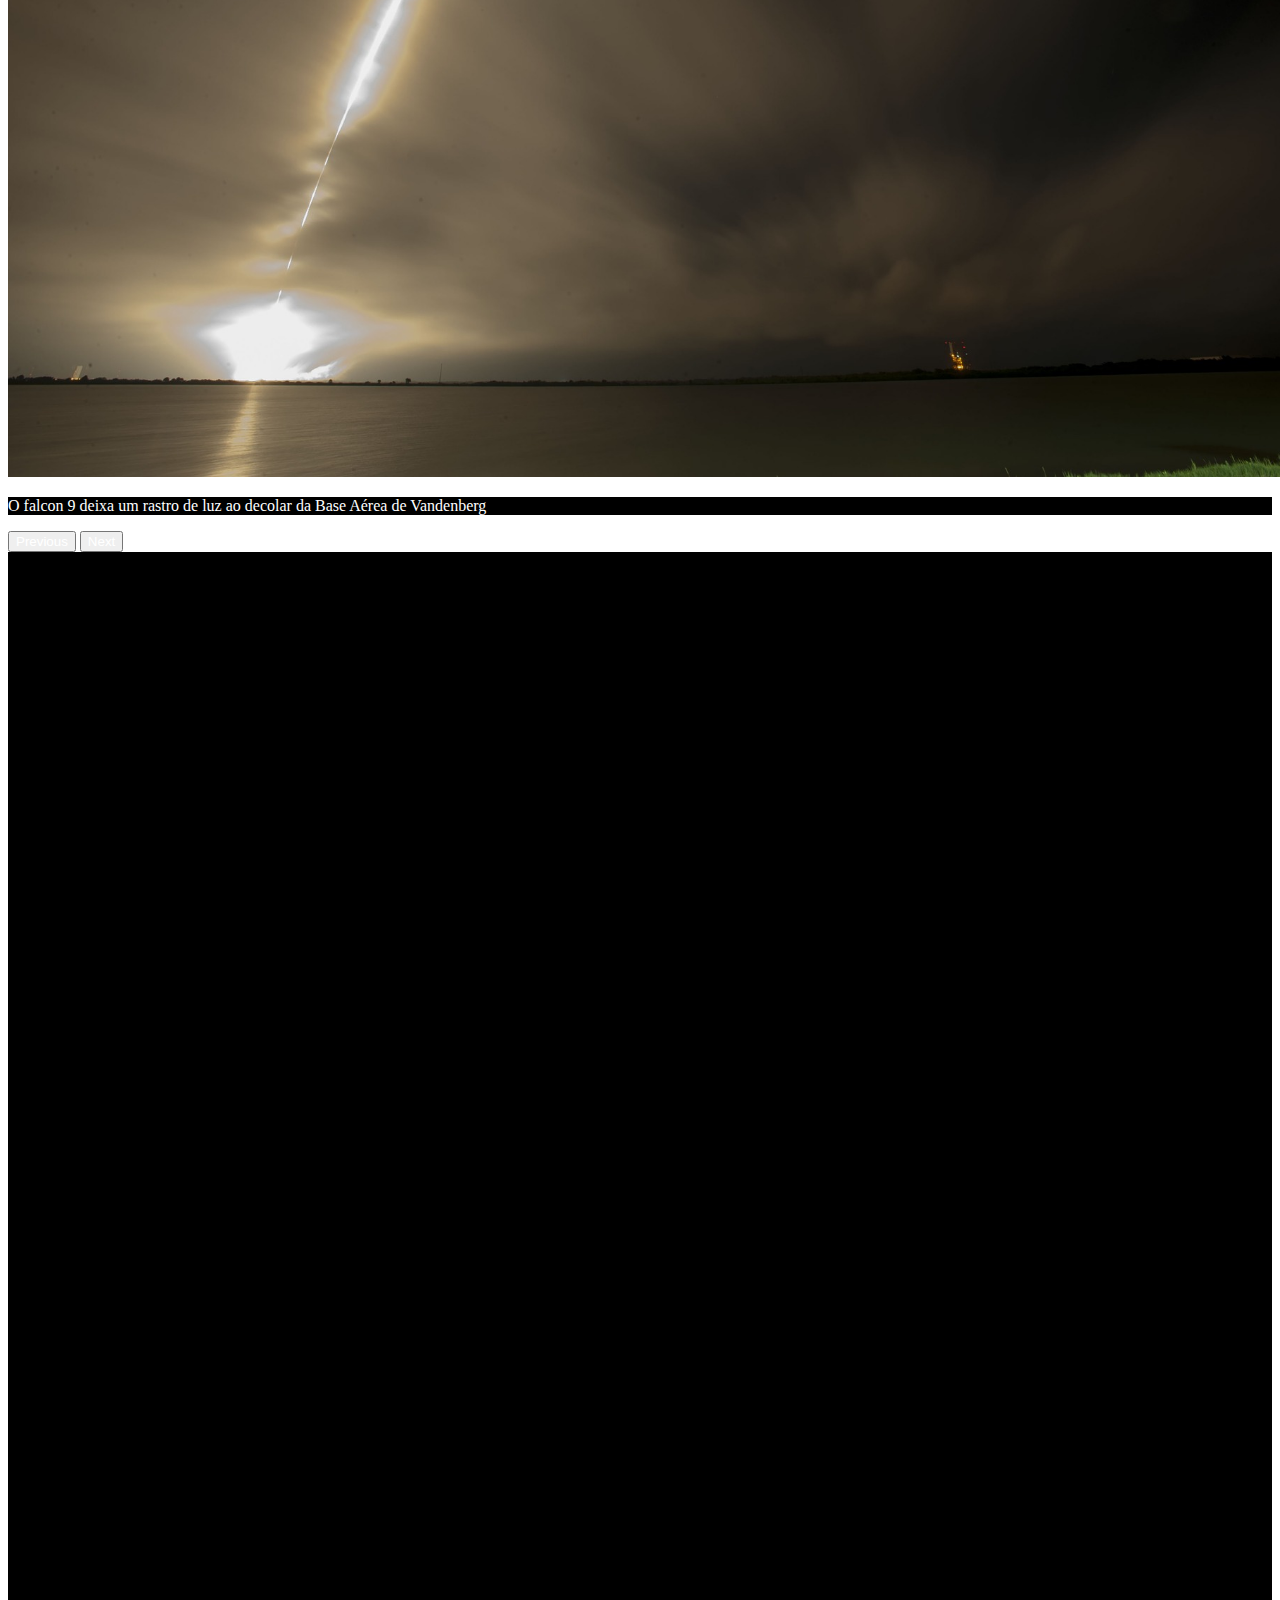
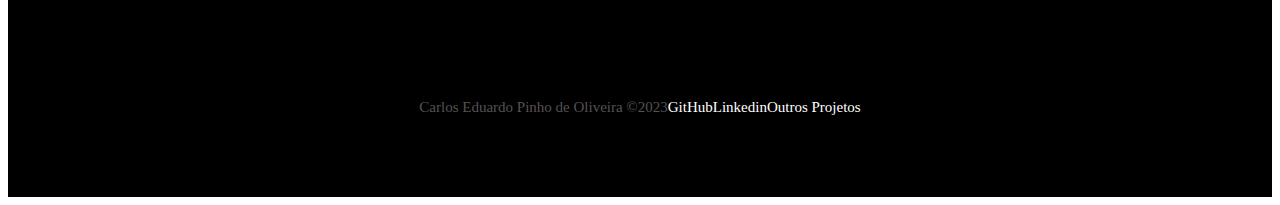
<file: falcon9.html>
<!DOCTYPE html>
<html lang="pt-br">
  <head>
    <meta charset="UTF-8" />
    <meta http-equiv="X-UA-Compatible" content="IE=edge" />
    <meta name="viewport" content="width=device-width, initial-scale=1.0" />
    <link
      href="https://cdn.jsdelivr.net/npm/bootstrap@5.1.3/dist/css/bootstrap.min.css"
      rel="stylesheet"
      integrity="sha384-1BmE4kWBq78iYhFldvKuhfTAU6auU8tT94WrHftjDbrCEXSU1oBoqyl2QvZ6jIW3"
      crossorigin="anonymous"
    />

    <!-- Css Bootstrap -->
    <link
      href="https://cdn.jsdelivr.net/npm/bootstrap@5.1.3/dist/css/bootstrap.min.css"
      rel="stylesheet"
      integrity="sha384-1BmE4kWBq78iYhFldvKuhfTAU6auU8tT94WrHftjDbrCEXSU1oBoqyl2QvZ6jIW3"
      crossorigin="anonymous"
    />
    <!-- Lib Text Css -->
    <link rel="stylesheet" href="https://unpkg.com/aos@next/dist/aos.css" />
    <!-- Favicon -->
    <link
      rel="shortcut icon"
      href="./images/favicon.png"
      type="image/x-icon"
    />
    <!-- Link Css -->
    <link rel="stylesheet" href="./css/style.css" />

    <title>SpaceX - Falcon-9</title>
  </head>
  <body>
    <div class="container-fluid container00 container05">
      <div class="container">
        <header class="header">
          <nav class="navbar navbar-expand-lg navbar-dark bg-transparent pt-4">
            <div class="container-fluid">
              <a href="/index.html">
                <img
                  src="./images/5842a770a6515b1e0ad75afe.png"
                  alt="LogoOBX"
                  class="LogoPc img-fluid"
                />
              </a>
              <button class="navbar-toggler" type="button" data-bs-toggle="collapse" data-bs-target="#navbarNav" aria-controls="navbarNav" aria-expanded="false" aria-label="Toggle navigation">
                <span class="navbar-toggler-icon"></span>
              </button>
              <div class="collapse navbar-collapse" id="navbarNav">
                <ul class="navbar-nav">
                  <li class="nav-item">
                    <a class="nav-link active" aria-current="page" href="/falcon9.html" id="navItem">FALCON 9</a>
                  </li>
                  <li class="nav-item">
                    <a class="nav-link active" aria-current="page" href="/HumanSpace.html" id="navItem">HUMAN SPACE FLIGHT</a>
                  </li>
            </div>
          </nav>
        </header>
      </div>
      
 <div class="container text-center titleContent">
<p class="h1 titleFalcon9" data-aos="fade-down" data-aos-duration="1500" >FALCON 9</p>

<p class="h5 subtitleFalcon">PRIMEIRA CLASSE DE FOGUETES DE ORBITA CAPAZ DE VOLTAR</p>
 </div>
    </div>

    <div class="conatiner-fluid numbers">
     <div class="row text-center">
      <div class="col-sm col01">
        <p class="h1 titleNumb" data-aos="flip-up" data-aos-duration="1200">126</p>
        <p class="subTitleNumb"data-aos="flip-up" data-aos-duration="1200">LANÇAMENTOS TOTAIS
        </p>

      </div>
      <div class="col">
        <p class="h1 titleNumb"data-aos="flip-up" data-aos-duration="1200">86</p>
        <p class="subTitleNumb"data-aos="flip-up" data-aos-duration="1200">DESEMBARQUES TOTAIS
        </p>

      </div>
      <div class="col-sm">
        <p class="h1 titleNumb"data-aos="flip-up" data-aos-duration="1200">68</p>
        <p class="subTitleNumb"data-aos="flip-up" data-aos-duration="1200">FOGUETES RECUPERADOS
        </p>

      </div>

     </div>
    </div>

  
    <div class="container-fluid container00 container06">
      <div class="container containerFalcon9Desc">
          <p class="falcon9Desc" data-aos="fade-right" data-aos-duration="1500">
              O Falcon 9 é um foguete reutilizável de dois estágios projetado e fabricado pela SpaceX para o
              transporte confiável e seguro de pessoas e cargas úteis para a órbita da Terra e além. Falcon 9 é o
              primeiro foguete reutilizável de classe orbital do mundo. A capacidade de reutilização permite que a
              SpaceX refile as partes mais caras do foguete, o que, por sua vez, reduz o custo do acesso ao espaço.
          </p>
      </div>
  </div>
    <div id="carouselExampleControls" class="carousel slide" data-bs-ride="carousel">
      <div class="carousel-inner">
        <div class="carousel-item active container00 carrossel01" 
        data-bs-interval="30000000">
          <div class="container" id="overViewPosition">
            <p class="subTitleOverview">FALCON 9 </p>
          <h3 class="h3 titleOverview">VISÃO GERAL</h3>
          <table class="table" id="widthTable">
            <tbody>
                 <tr data-aos="fade-right" data-aos-duration="1500">
                     <td>ALTURA</td>
                     <td class="text-end">70 m<span class="corEscuraTxt">/ 229.6 f</span></td>
                 </tr>
                  <tr data-aos="fade-right" data-aos-duration="1200">
                     <td>DIAMETRO</td>
                     <td class="text-end">3.7 m<span class="corEscuraTxt"> / 12 ft</span></td>
                  </tr>
                 <tr data-aos="fade-right" data-aos-duration="1500">
                     <td>MASSA</td>
                     <td class="text-end">549,054 kg<span class="corEscuraTxt"> / 1,207,920 lb</span></td>
                 </tr>
                 <tr data-aos="fade-right" data-aos-duration="1400">
                     <td>CARGA MÁXIMA PARA LEO</td>
                     <td class="text-end">22,800 kg<span class="corEscuraTxt"> / 50,265 lb</span></td>
                 </tr>
                 <tr data-aos="fade-right" data-aos-duration="1600">
                     <td>CARGA MÁXIMA PARA GTO</td>
                     <td class="text-end">8,300 kg<span class="corEscuraTxt"> / 18,300 lb</span></td>
                 </tr>
                 <tr data-aos="fade-right" data-aos-duration="1300">
                     <td>CARGA MÁXIMA PARA MARTE</td>
                     <td class="text-end">4,020 kg<span class="corEscuraTxt"> / 8,860 lb</span></td>
                 </tr>
          </tbody>
          </table>
          </div>
        </div>
        <div class="carousel-item container00 carrossel02" data-bs-interval="30000000">
          <div class="container" id="overViewPosition">
            <p class="subTitleOverview">FALCON 9 </p>
          <p class="h3 titleOverview">PRIMEIRO ESTÁGIO</p>
          <p> Falcon 9’s O primeiro estágio do Falcon 9 incorpora nove motores Merlin e tanques de liga de alumínio-lítio contendo oxigênio líquido e propelente de querosene de grau de foguete (RP-1).</p>
          <p>O Falcon 9 gera mais de 1,7 milhão de libras de empuxo ao nível do mar</p>
          </div>
        </div>
        <div class="carousel-item container00 carrossel03" data-bs-interval="30000000">
          <div class="container" id="overViewPosition">
            <p class="subTitleOverview">FALCON 9 </p>
          <p class="h3 titleOverview">SEGUNDO ESTÁGIO</p>

          <p>o Segundo estágio, alimentado por um único motor a vácuo Merlin, entrega a carga útil do Falcon 9 à órbita desejada. 
          O motor do segundo estágio acende alguns segundos após a separação do estágio e pode ser reiniciado várias vezes para colocar várias cargas em diferentes órbitas.</p>
          
          <table class="table" id="widthTable">
            <tbody>
              <tr>
                <td>NÚMERO DE MOTORES</td>
                <td class="text-end">1 vacuum</td>
              </tr>
              <tr>
                <td>TEMPO DE QUEIMA</td>
                <td class="tex-end">397seg</td>
              </tr>
              <tr>
                <td>TEMPO DE QUEIMA</td>
                <td class="tex-end">981 kN<span>/ 220.500 lbf/td</span></td>
              </tr>
            </tbody>
          </table>
          </div>

        </div>
        <div class="carousel-item container00 carrossel04" data-bs-interval="30000000">
          <div class="container" id="overViewPosition">
            <p class="subTitleOverview">FALCON 9 </p>
            <p class="h3 titleOverview">INTERSTADUAL</p>
            <p>A interestadual é uma estrutura composta que conecta o primeiro e o segundo estágios e abriga os empurradores pneumáticos que permitem que o primeiro e o segundo estágios se separem durante o vôo.</p>
            <p style="font-size: 18px;">Aletas de Grade</p>
            <p> 
              O Falcon 9 está equipado com quatro aletas de grade hipersônicas posicionadas na base da interestadual. Eles orientam o foguete durante a reentrada, movendo o centro de pressão.
              </p>
          </div>
         
        </div>
        <div class="carousel-item container00 carrossel05" data-bs-interval="30000000">
          <div class="container" id="overViewPosition">
            <p class="subTitleOverview">FALCON 9 </p>
          <p class="h3 titleOverview">CARGA ÚTIL</p>
          <table class="table" id="widthTable">
            <tbody>
              <tr>
                <td>ALTURA</td>
                <td class="text-end">13,1m <span>/43 ft</span></td>
              </tr>
              <tr>
                <td>DIÂMETRO</td>
                <td class="text-end">5,2m<span>/17,1 ft</span></td>
              </tr>
            </tbody>
          </table>
          </div>
        </div>
      </div>
      <button class="carousel-control-prev" type="button" data-bs-target="#carouselExampleControls" data-bs-slide="prev">
        <span class="carousel-control-prev-icon" aria-hidden="true"></span>
        <span class="visually-hidden">Previous</span>
      </button>
      <button class="carousel-control-next" type="button" data-bs-target="#carouselExampleControls" data-bs-slide="next">
        <span class="carousel-control-next-icon" aria-hidden="true"></span>
        <span class="visually-hidden">Next</span>
      </button>
    </div>

    <div class="container-fluid container00 container07">
      <div class="container" id="overViewPosition" data-aos="fade-right" data-aos-duration="1400">
        <p class="subTitleOverview">FALCON 9 </p>
      <p class="h3 titleOverview">MERLIN</p>
      <p>Merlin é uma família de motores de foguete desenvolvidos pela SpaceX para uso em seus veículos de lançamento Falcon 1, Falcon 9 e Falcon Heavy. Os motores Merlin usam querosene de grau de foguete (RP-1) e oxigênio líquido como propelentes de foguete em um ciclo de energia de gerador a gás. O motor Merlin foi originalmente projetado para recuperação e reutilização.</p>
      <table class="table" id="widthTable">
        <tbody>
          <tr>
            <td>PROPULSOR	</td>
            <td class="text-end">LOX  <span>/RP-1</span></td>
          </tr>
          <tr>
            <td>IMPULSO</td>
            <td class="text-end">845 kN<span>/190.000 lbf</span></td>
          </tr>
        </tbody>
      </table>
      </div>
    </div>

    <div id="carouselExampleCaptions" class="carousel slide carrosselSlide" data-bs-ride="carousel">
      <div class="carousel-indicators">
        <button type="button" data-bs-target="#carouselExampleCaptions" data-bs-slide-to="0" class="active" aria-current="true" aria-label="Slide 1"></button>
        <button type="button" data-bs-target="#carouselExampleCaptions" data-bs-slide-to="1" aria-label="Slide 2"></button>
        <button type="button" data-bs-target="#carouselExampleCaptions" data-bs-slide-to="2" aria-label="Slide 3"></button>
        <button type="button" data-bs-target="#carouselExampleCaptions" data-bs-slide-to="3" aria-label="Slide 4"></button>
        <button type="button" data-bs-target="#carouselExampleCaptions" data-bs-slide-to="4" aria-label="Slide 5"></button>
        <button type="button" data-bs-target="#carouselExampleCaptions" data-bs-slide-to="5" aria-label="Slide 6"></button>
      </div>
      <div class="carousel-inner">
        <div class="carousel-item active" data-bs-interval="1000000">
          <img src="./images/falcon9/09.jpg" class="d-block w-100" alt="...">
          <div class="carousel-caption d-none d-md-block">
            <p class="carouselText">O Falcon 9 lança o Dragon para a Estação Espacial Internacional do Complexo de Lançamento 39A</p>
          </div>
        </div>
        <div class="carousel-item">
          <img src="./images/falcon9/10.jpg" class="d-block w-100" alt="...">
          <div class="carousel-caption d-none d-md-block"
          > <p class="carouselText">Primeiro e segundo estágio após a separação de voo</p>
          </div>
        </div>
        <div class="carousel-item">
          <img src="./images/falcon9/11.jpg" class="d-block w-100" alt="...">
          <div class="carousel-caption d-none d-md-block">
            <p class="carouselText">Falcon 9 decola com sua carga útil Iridium-5</p>
          </div>
        </div>
        <div class="carousel-item">
          <img src="./images/falcon9/12.jpg" class="d-block w-100" alt="...">
          <div class="carousel-caption d-none d-md-block">
            <p class="carouselText">Falcon 9 pousando no droneship para ler as instruções</p>
          </div>
        </div>
        <div class="carousel-item">
          <img src="./images/falcon9/13.jpg" class="d-block w-100" alt="...">
          <div class="carousel-caption d-none d-md-block">
            <p class="carouselText">Clone dos motores Merlin do Falcon 9 durante a decolagem.</p>
          </div>
        </div>
        <div class="carousel-item">
          <img src="./images/falcon9/14.jpg" class="d-block w-100" alt="...">
          <div class="carousel-caption d-none d-md-block">
            <p class="carouselText">O falcon 9 deixa um rastro de luz ao decolar da Base Aérea de Vandenberg</p>
          </div>
        </div>
        
      </div>
      <button class="carousel-control-prev" type="button" data-bs-target="#carouselExampleCaptions" data-bs-slide="prev">
        <span class="carousel-control-prev-icon" aria-hidden="true"></span>
        <span class="visually-hidden">Previous</span>
      </button>
      <button class="carousel-control-next" type="button" data-bs-target="#carouselExampleCaptions" data-bs-slide="next">
        <span class="carousel-control-next-icon" aria-hidden="true"></span>
        <span class="visually-hidden">Next</span>
      </button>
    </div>

    <div class="container-fluid text-center downloadDesc">
      <p data-aos="fade-right" data-aos-duration="1200"><span>Para mais informações sobre nossos serviços, entre em contato com</span> <a href="https://mail.google.com/mail/u/0/?tab=rm&ogbl#inbox" target="_blank">carloso.dev@gmail.com</a> </p>
      
      <button type="button" class="btn btn-outline-light p-3" data-aos="flip-left" data-aos-duration="1000">BAIXAR
        GUIA DO USUÁRIO</button>
    <button type="button" class="btn btn-outline-light p-3" data-aos="flip-up" data-aos-duration="1300">CAPACIDADES
        E
        SERVIÇOS</button>
    </div>

 <footer class="container-fluid footer">
  <span class="me-4 copyOBC">
    Carlos Eduardo Pinho de Oliveira &copy;2023</span>
    <a href="#" target="_blank" class="me-4">GitHub</a>
    <a href="#" target="_blank" class="me-4">Linkedin</a>
    <a href="#" target="_blank">Outros Projetos</a>
 </footer>

    <!-- Script Bootstrap -->
    <script
      src="https://cdn.jsdelivr.net/npm/bootstrap@5.1.3/dist/js/bootstrap.bundle.min.js"
      integrity="sha384-ka7Sk0Gln4gmtz2MlQnikT1wXgYsOg+OMhuP+IlRH9sENBO0LRn5q+8nbTov4+1p"
      crossorigin="anonymous"
    ></script>
    <!-- Lib text Script -->
    <script src="https://unpkg.com/aos@next/dist/aos.js"></script>
    <script>
      AOS.init();
    </script>
  </body>
</html>
</file>
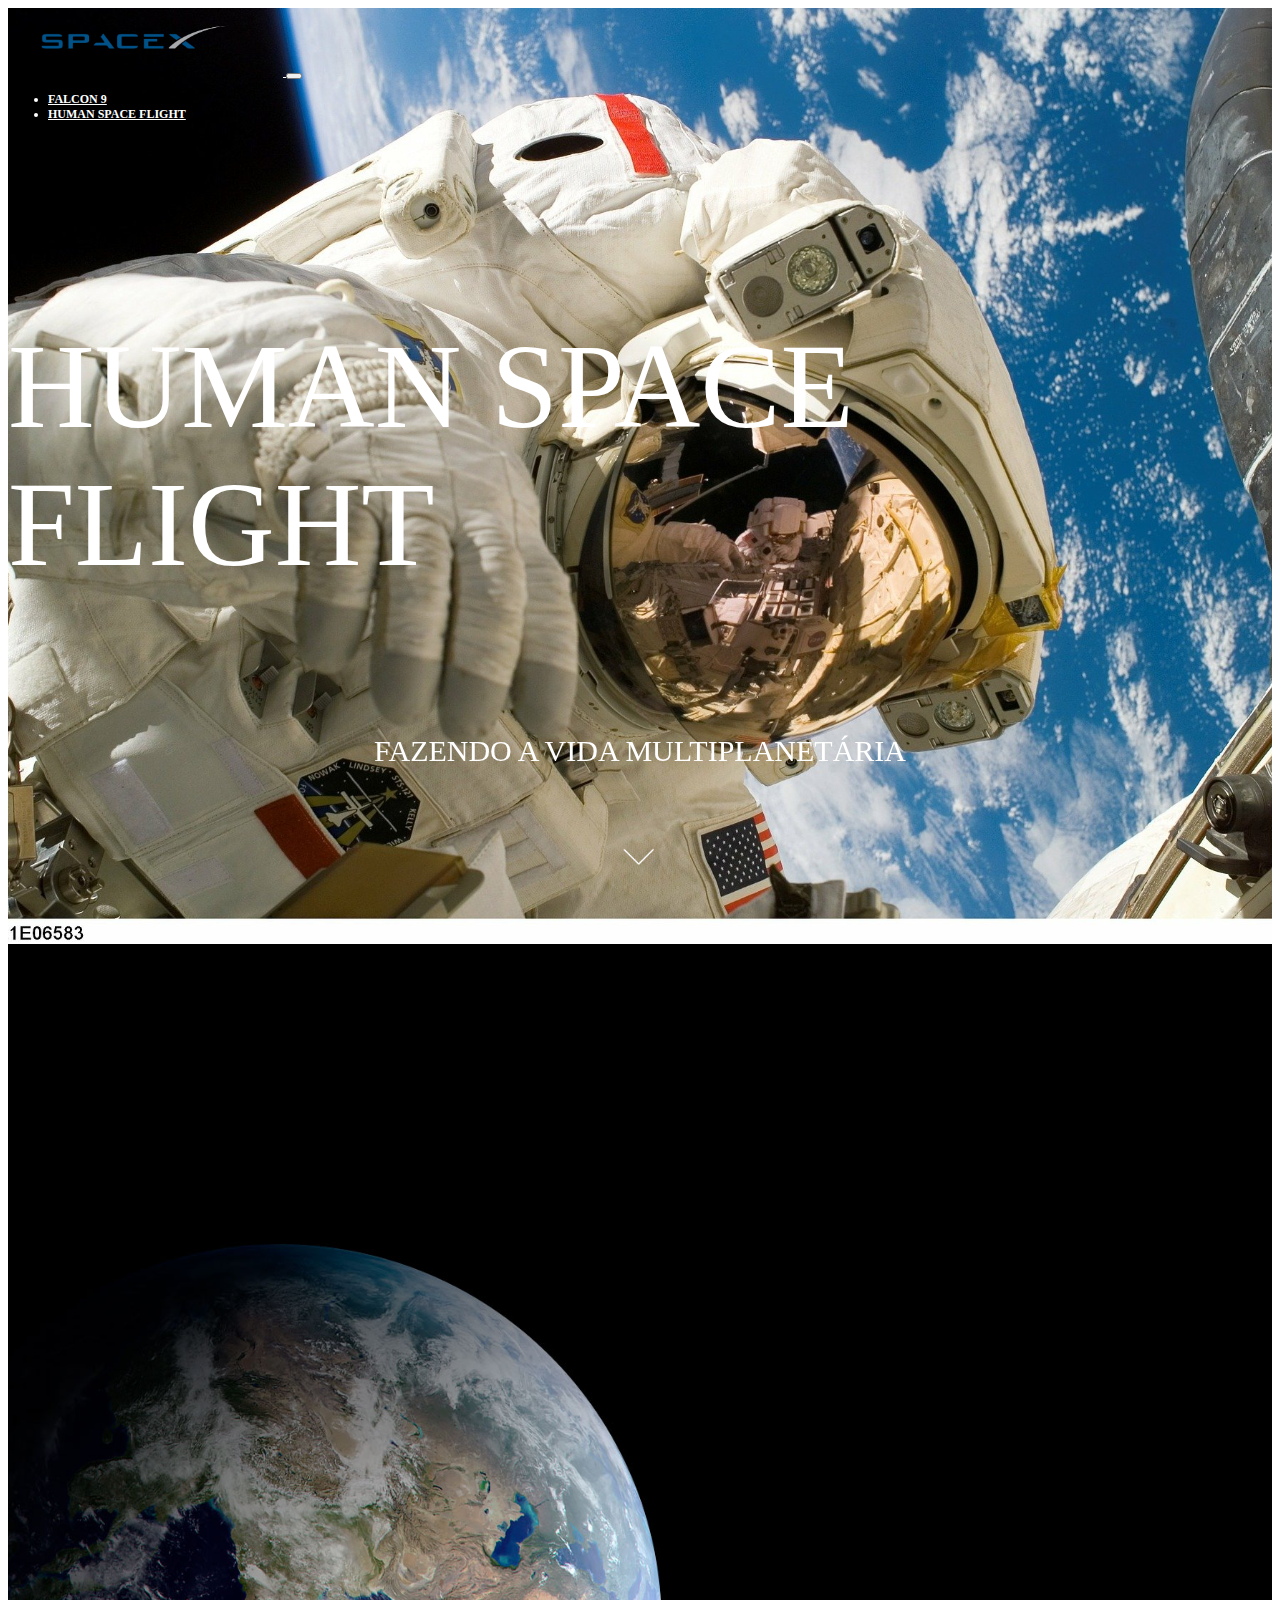
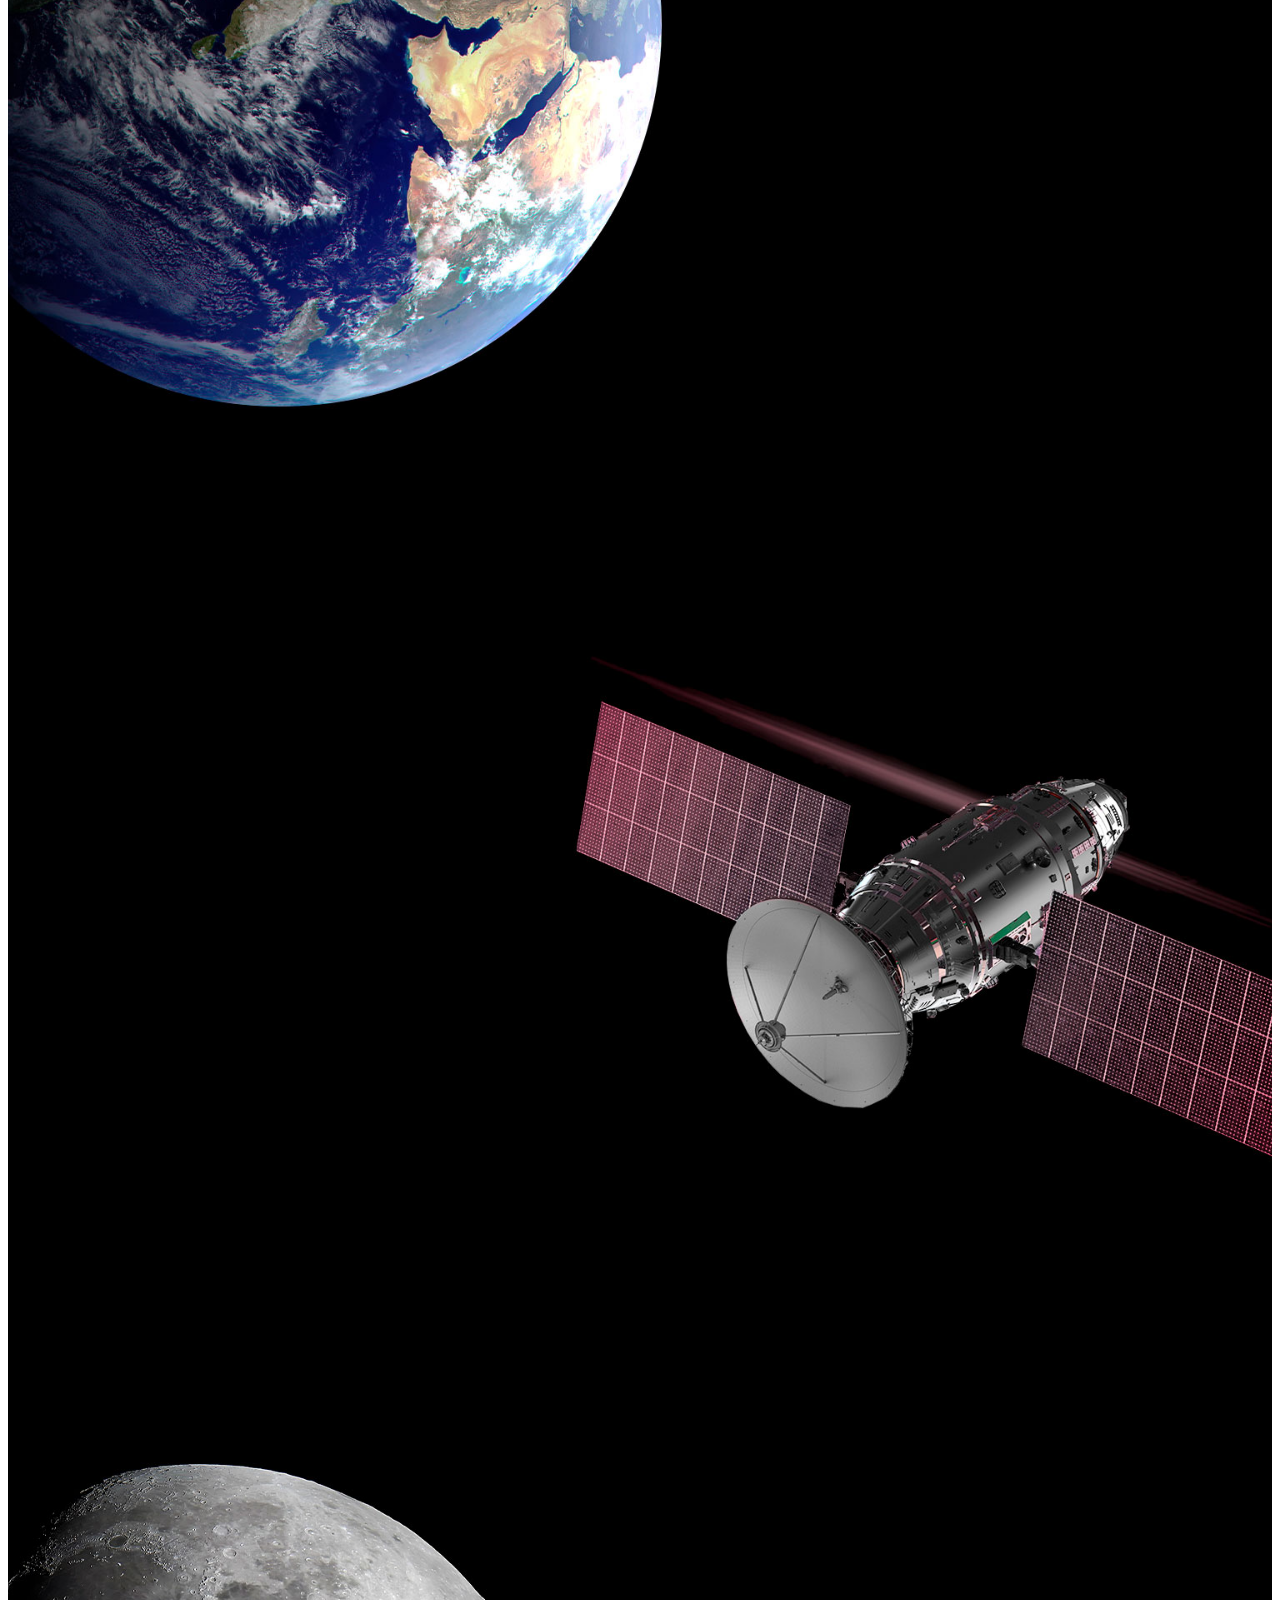
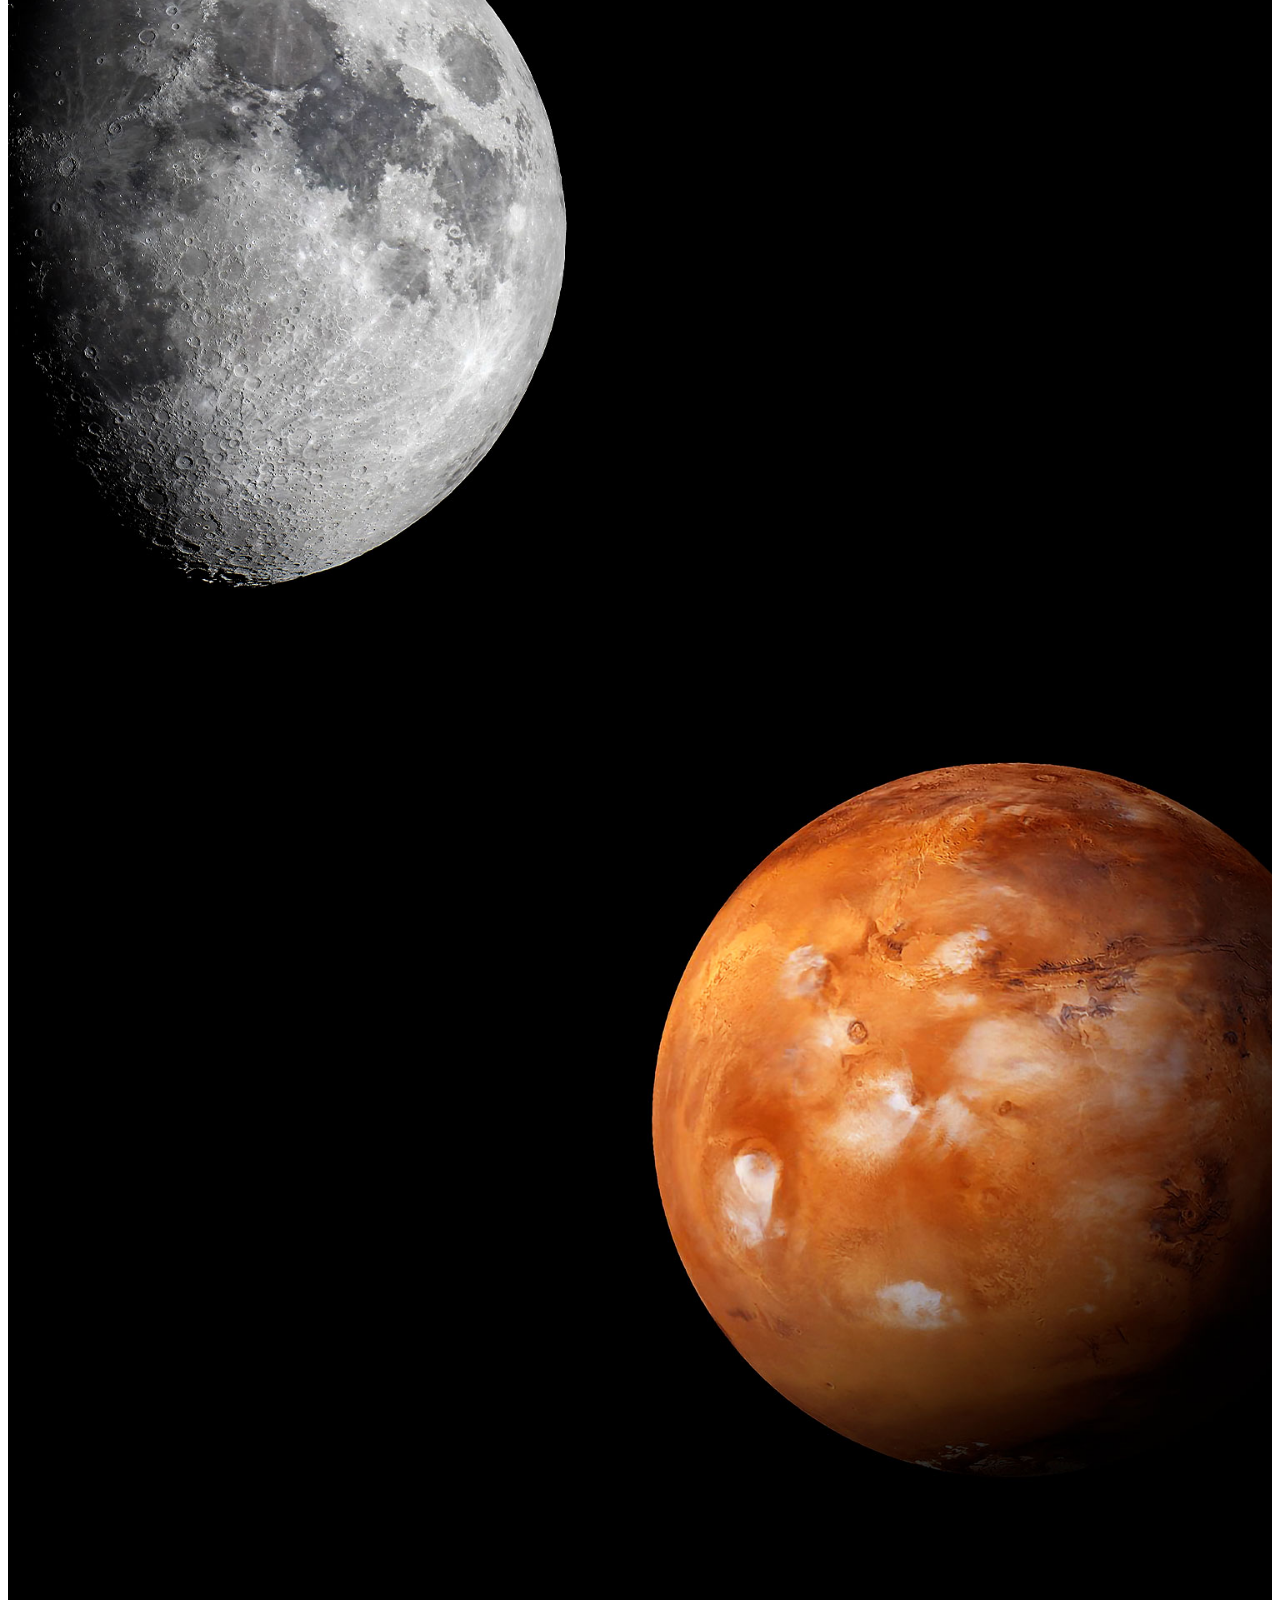
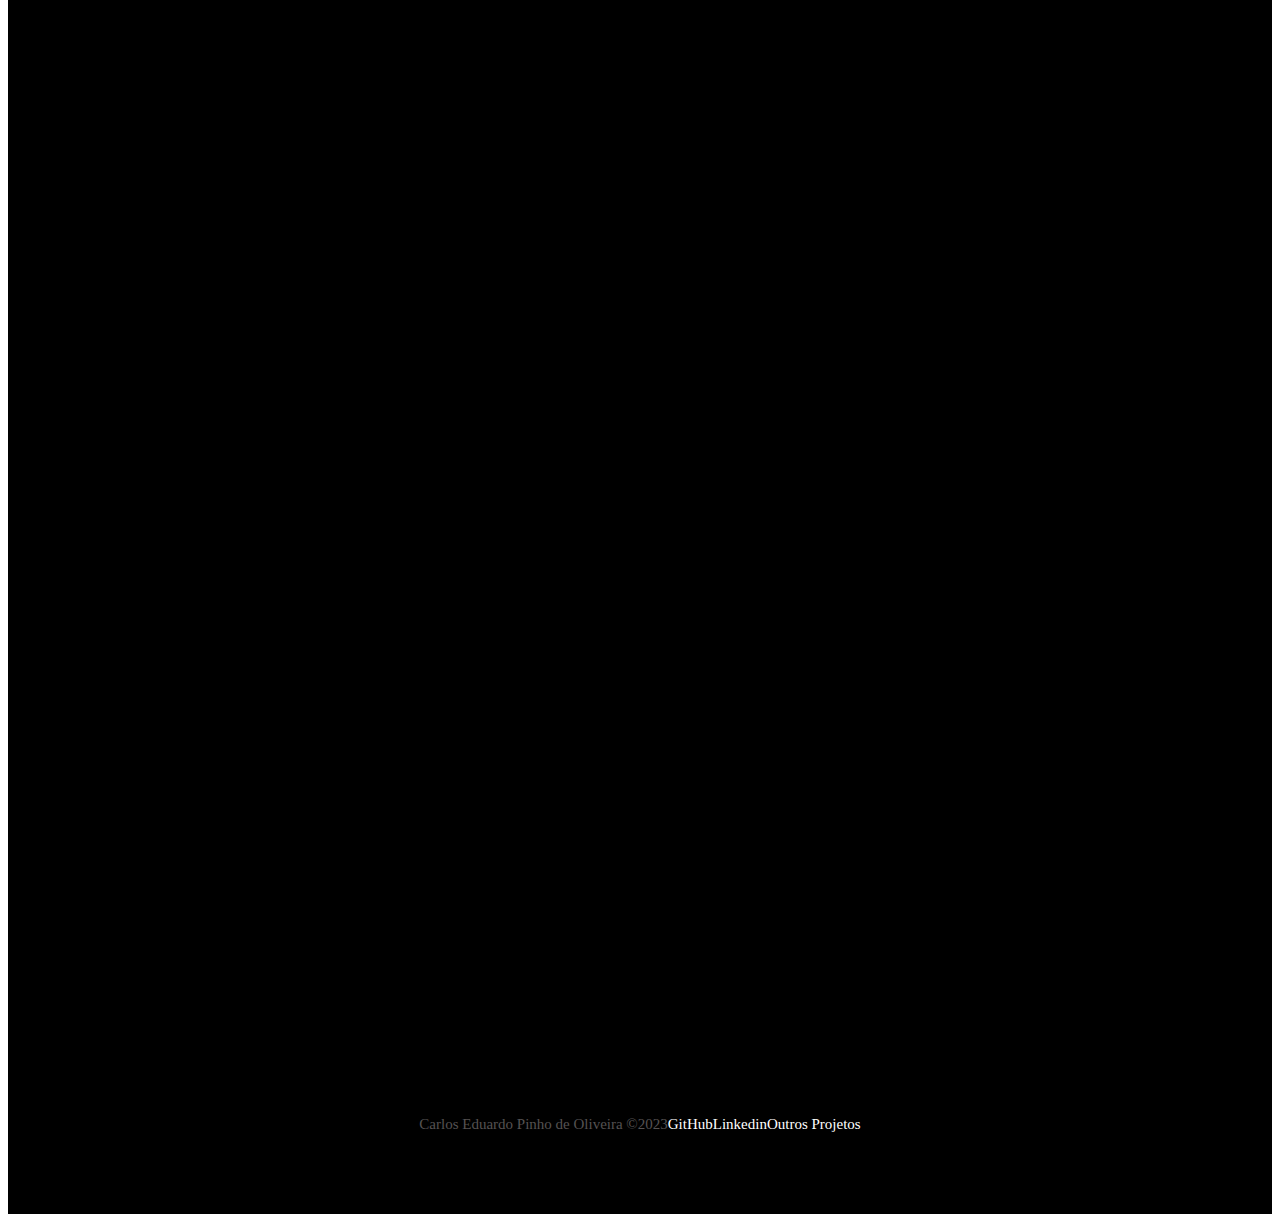
<file: HumanSpace.html>
<!DOCTYPE html>
<html lang="pt-br">
  <head>
    <meta charset="UTF-8" />
    <meta http-equiv="X-UA-Compatible" content="IE=edge" />
    <meta name="viewport" content="width=device-width, initial-scale=1.0" />
    <link
      href="https://cdn.jsdelivr.net/npm/bootstrap@5.1.3/dist/css/bootstrap.min.css"
      rel="stylesheet"
      integrity="sha384-1BmE4kWBq78iYhFldvKuhfTAU6auU8tT94WrHftjDbrCEXSU1oBoqyl2QvZ6jIW3"
      crossorigin="anonymous"
    />

    <!-- Css Bootstrap -->
    <link
      href="https://cdn.jsdelivr.net/npm/bootstrap@5.1.3/dist/css/bootstrap.min.css"
      rel="stylesheet"
      integrity="sha384-1BmE4kWBq78iYhFldvKuhfTAU6auU8tT94WrHftjDbrCEXSU1oBoqyl2QvZ6jIW3"
      crossorigin="anonymous"
    />
    <!-- Lib Text Css -->
    <link rel="stylesheet" href="https://unpkg.com/aos@next/dist/aos.css" />
    <!-- Favicon -->
    <link
      rel="shortcut icon"
      href="./images/favicon.png"
      type="image/x-icon"
    />
    <!-- Link Css -->
    <link rel="stylesheet" href="./css/style.css" />

    <title>SpaceX - Human Space</title>
  </head>
  <body>
    <div class="container-fluid container00 container08">
      <div class="container">
        <header class="header">
          <nav class="navbar navbar-expand-lg navbar-dark bg-transparent pt-4">
            <div class="container-fluid">
              <a href="/index.html">
                <img
                  src="./images/5842a770a6515b1e0ad75afe.png"
                  alt="LogoOBX"
                  class="LogoPc img-fluid"
                />
              </a>
              <button class="navbar-toggler" type="button" data-bs-toggle="collapse" data-bs-target="#navbarNav" aria-controls="navbarNav" aria-expanded="false" aria-label="Toggle navigation">
                <span class="navbar-toggler-icon"></span>
              </button>
              <div class="collapse navbar-collapse" id="navbarNav">
                <ul class="navbar-nav">
                  <li class="nav-item">
                    <a class="nav-link active" aria-current="page" href="/falcon9.html" id="navItem">FALCON 9</a>
                  </li>
                  <li class="nav-item">
                    <a class="nav-link active" aria-current="page" href="/HumanSpace.html" id="navItem">HUMAN SPACE FLIGHT</a>
                  </li>
            </div>
          </nav>
        </header>
      </div>
      <div class="container text-center container01Content" data-aos="fade-down" data-aos-duration="1300">
        <p class="h1 titleHuman">HUMAN SPACE FLIGHT</p>
        <p class="subTitleHuman">FAZENDO A VIDA MULTIPLANETÁRIA</p>
          <img src="./images/home/arrowDown.gif" alt="arrowDown" class="arrowDown">
        </div>
      </div>
    </div>
    <div class="container-fluid text-center earthDesc">
      <p class="textDescEarth" data-aos="flip-right" data-aos-duration="1300">SpaceX também oferece voos cormeciais para orbita terrestre e
          lunar. Para começar a planejar a sua jornada,
          por favor contate-nos por <a href="#">onebitcode@gmail.com</a></p>
  </div>

  <div class="container-fluid container00 container09">
    <div class="containerRightContent" data-aos="fade-right" data-aos-duration="1500">
        <p>MISSAO</p>
        <h2 class="titleSection">ORBITA DA TERRA</h2>
        <p class="subTitle">EXPERIMENTE O PLANETA AZUL A 300KM DE ALTURA</p>
        <button type="button" class="btn btn-outline-light p-3 px-5">EXPLORAR</button>
    </div>
</div>

<div class="container-fluid container00 container10">
  <div class="containerLeftContent" data-aos="fade-up" data-aos-duration="1600">
      <p>MISSAO</p>
      <h2 class="titleSection">ESTAÇÃO ESPACIAL</h2>
      <p class="subTitle">TRANSPORTANTO HUMANOS PARA O LABORATÓRIO VOADOR NO CÉU</p>
      <button type="button" class="btn btn-outline-light p-3 px-5">EXPLORAR</button>
  </div>
</div>

<div class="container-fluid container00 container11">
  <div class="containerRightContent" data-aos="zoom-in-up" data-aos-duration="600">
      <p>MISSAO</p>
      <h2 class="titleSection">LUA</h2>
      <p class="subTitle">RETORNANDO HUMANOS PARA A NOSSA LUA VIZINHA</p>
      <button type="button" class="btn btn-outline-light p-3 px-5">EXPLORAR</button>
  </div>
</div>
<div class="container-fluid container00 container12">
  <div class="containerLeftContent" data-aos="flip-right" data-aos-duration="1500">
      <p>MISSAO</p>
      <h2 class="titleSection">MARTE E ALÉM</h2>
      <p class="subTitle">O CAMINHO PARA TORNAR A HUMANIDADE MULTIPLANETÁRIA</p>
      <button type="button" class="btn btn-outline-light p-3 px-5">
          EXPLORAR</button>
  </div>
</div>
 <div class="container-fluid text-center downloadDesc">
  <p data-aos="fade-right" data-aos-duration="1200"><span>Para mais informações sobre nossos serviços, entre em contato com</span> <a href="https://mail.google.com/mail/u/0/?tab=rm&ogbl#inbox" target="_blank">carloso.dev@gmail.com</a> </p>
  
  <button type="button" class="btn btn-outline-light p-3" data-aos="flip-left" data-aos-duration="1000">BAIXAR
    GUIA DO USUÁRIO</button>
<button type="button" class="btn btn-outline-light p-3" data-aos="flip-up" data-aos-duration="1300">CAPACIDADES
    E
    SERVIÇOS</button>
</div>

 <footer class="container-fluid footer">
  <span class="me-4 copyOBC">
    Carlos Eduardo Pinho de Oliveira &copy;2023</span>
    <a href="#" target="_blank" class="me-4">GitHub</a>
    <a href="#" target="_blank" class="me-4">Linkedin</a>
    <a href="#" target="_blank">Outros Projetos</a>
 </footer>

    <!-- Script Bootstrap -->
    <script
      src="https://cdn.jsdelivr.net/npm/bootstrap@5.1.3/dist/js/bootstrap.bundle.min.js"
      integrity="sha384-ka7Sk0Gln4gmtz2MlQnikT1wXgYsOg+OMhuP+IlRH9sENBO0LRn5q+8nbTov4+1p"
      crossorigin="anonymous"
    ></script>
    <!-- Lib text Script -->
    <script src="https://unpkg.com/aos@next/dist/aos.js"></script>
    <script>
      AOS.init();
    </script>
  </body>
</html>
</file>
<file: css/style.css>
@import url("https://fonts.googleapis.com/css2?family=Rubik:wght@400;514&display=swap");
* {
  color: white;
}

* {
  color: white;
}

.header {
  font-size: 12px;
  font-weight: bold;
}
.header #navItem:hover {
  color: #b9b99b;
}


.container00 {
  min-height: 100vh;
  background-size: cover;
  background-repeat: no repeat;
  background-position: center;
}

.arrowDown {
  display: inline-block;
  width: 100px;
  margin-top: 10px;
}

.LogoPc {
  width: 250px;
  margin-left: -15px;
  margin-right: 40px;
}

#button {
  padding: 15px 35px;
}

.footer {
  background-color: black;
  height: 20vh;
  font-size: 15px;
  font-weight: 500;
  display: flex;
  align-items: center;
  justify-content: center;
}
.footer a {
  text-decoration: none;
  color: white;
}
.footer a:hover {
  color: #b9b99b;
}
.footer .copyOBC {
  color: #555252;
}

/* MEDIA QUERY */
@media (max-width: 405px) {
  .LogoPc {
    width: 150px;
    margin-top: 15px;
  }
  .footer {
    font-size: 10px;
  }
}
@media (max-width: 350px) {
  .LogoPc {
    width: 150px;
    margin-top: 15px;
  }
}
.container00.container01 {
  background-image: url(../../images/home/01.jpg);
}
.container00.container02 {
  background-image: url(../../images/home/03.jpg);
}
.container00.container03 {
  background-image: url(../../images/home/02.gif);
}
.container00.container04 {
  background-image: url(../../images/home/04.jpg);
}

.titlePadding {
  padding-top: 200px;
}

.shortTitle {
  width: 550px;
  margin-bottom: -25px;
}

.mediumTitle {
  width: 650px;
  margin-bottom: -25px;
}

/* Media Query */
@media (max-width: 750px) {
  .titlePadding {
    padding-top: 120px;
  }
  .shortTitle,
  .mediumTitle {
    width: auto;
    font-size: 50px;
  }
}
@media (max-width: 270px) {
  .shortTitle,
  .mediumTitle {
    width: auto;
    font-size: 30px;
  }
}
.container00.container05 {
  background-image: url(../../images/falcon9/01.jpg);
}
.container00.container06 {
  background-image: url(../../images/falcon9/02.jpg);
}
.container00.carrossel01 {
  background-image: url(../../images/falcon9/03.jpg);
}
.container00.carrossel02 {
  background-image: url(../../images/falcon9/04.jpg);
}
.container00.carrossel03 {
  background-image: url(../../images/falcon9/05.jpg);
}
.container00.carrossel04 {
  background-image: url(../../images/falcon9/06.jpg);
}
.container00.carrossel05 {
  background-image: url(../../images/falcon9/07.jpg);
}
.container00.container07 {
  background-image: url(../../images/falcon9/08.jpg);
}

.titleContent {
  display: flex;
  flex-direction: column;
  justify-content: center;
  min-height: 80vh;
}

.titleFalcon9 {
  font-size: 80px;
  font-family: "Rubik" sans-serif;
  font-weight: 514;
}

.numbers {
  background-color: black;
  height: 40vh;
  display: flex;
  flex-direction: column;
  justify-content: center;
}
.numbers .titleNumb {
  font-size: 90px;
}
.numbers .subTitleNumb {
  font-size: 20px;
}

.falcon9Desc {
  font-size: 20px;
  width: 640px;
  line-height: 50px;
}

.containerFalcon9Desc {
  display: grid;
  height: 90vh;
  align-items: center;
  justify-content: left;
}

#overViewPosition {
  width: 500px;
  margin-left: 13%;
  padding-top: 15%;
}

.carrosselSlide img {
  height: 100vh;
}

.carouselText {
  background-color: black;
}

.downloadDesc {
  background-color: black;
  height: 85vh;
  padding-top: 300px;
}
.downloadDesc a {
  text-decoration: none;
  color: #555252;
}
.downloadDesc a:hover {
  color: #b9b99b;
}
.downloadDesc .button {
  border: 2px solid white;
  margin-top: 10px;
}

@media (max-width: 768px) {
  .numbers p {
    font-size: 18px;
  }
  .falcon9Desc {
    font-size: 26px;
  }
  #overViewPosition {
    display: block;
    width: 500px;
    margin-left: 13%;
    padding-top: 20%;
  }
}
@media (max-width: 575px) {
  .titleContent {
    display: flex;
    flex-direction: column;
    justify-content: center;
    min-height: 70vh;
  }
  .titleFalcon9 {
    font-size: 50px;
  }
  .numbers h1 {
    font-size: 30px;
  }
  .numbers p {
    font-size: 14px;
  }
  .containerFalcon9Desc p {
    width: auto;
    font-size: 18px;
    line-height: 30px;
  }
  #overViewPosition {
    display: flex;
    height: 90vh;
    flex-direction: column;
    justify-content: center;
    width: auto;
    margin-left: auto;
  }
  .titleOverView {
    font-size: 26px;
    font-weight: bold;
  }
  .subTitleOvewView {
    font-size: 20px;
    font-weight: 300;
  }
}
@media (max-width: 510px) {
  .downloadDesc button {
    margin: 10px 0px;
  }
}
.container00.container08 {
  background-image: url(../../images/humanFlight/01.jpg);
}
.container00.container09 {
  background-image: url(../../images/humanFlight/02.jpg);
}
.container00.container10 {
  background-image: url(../../images/humanFlight/03.jpg);
}
.container00.container11 {
  background-image: url(../../images/humanFlight/04.jpg);
}
.container00.container12 {
  background-image: url(../../images/humanFlight/05.jpg);
}

.container01Content {
  height: 90vh;
  display: flex;
  flex-direction: column;
  justify-content: center;
  align-items: center;
}
.container01Content .titleHuman {
  font-size: 120px;
}
.container01Content .subTitleHuman {
  margin-top: 20px;
  margin-bottom: 50px;
  font-size: 30px;
  font-weight: 300;
}
.container01Content .img {
  width: 130px;
}

.earthDesc {
  background-color: black;
  height: 25vh;
  display: flex;
  align-items: center;
  justify-content: center;
}
.earthDesc .textDescEarth {
  color: #d8d8d8;
  font-weight: 400;
  font-size: 20px;
  width: 800px;
}
.earthDesc a {
  text-decoration: none;
  color: white;
  font-weight: 500;
}

.containerRightContent {
  margin-left: 55%;
  padding-top: 15%;
}

.titleSection {
  font-size: 60px;
  font-weight: bold;
}

.subTitle {
  font-weight: 300;
  margin-bottom: 40px;
}

.containerLeftContent {
  margin-left: 5%;
  padding-top: 15%;
}

@media (max-width: 1024px) {
  .container01Content .titleHuman {
    font-size: 90px;
  }
  .container01Content .subTitleHuman {
    margin: 20px 0px;
    font-size: 30px;
    font-weight: 300;
  }
  .containerRightContent {
    margin-left: 50%;
    padding-top: 20%;
  }
  .titleSection {
    font-size: 50px;
    font-weight: bold;
  }
  .subTitle {
    font-weight: 300;
    margin-bottom: 40px;
  }
  .containerLeftContent {
    margin-left: 5%;
    padding-top: 20%;
  }
}
@media (max-width: 425px) {
  .container01Content .titleHuman {
    font-size: 40px;
  }
  .container01Content .subTitleHuman {
    font-size: 16px;
  }
  .arrowDown {
    display: none;
  }
  .eartDesc {
    height: 30vh;
  }
  .eartDesc .textDescEarth {
    color: #d8d8d8;
    font-weight: 400;
    font-size: 14px;
    width: auto;
  }
  .containerRightContent {
    margin-left: 20%;
    padding-top: 30%;
  }
  .titleSection {
    font-size: 50px;
    font-weight: bold;
  }
  .subTitle {
    font-weight: 300;
    margin-bottom: 40px;
  }
  .containerLeftContent {
    margin-left: 7%;
    padding-top: 30%;
  }
}

/*# sourceMappingURL=style.css.map */
</file>
